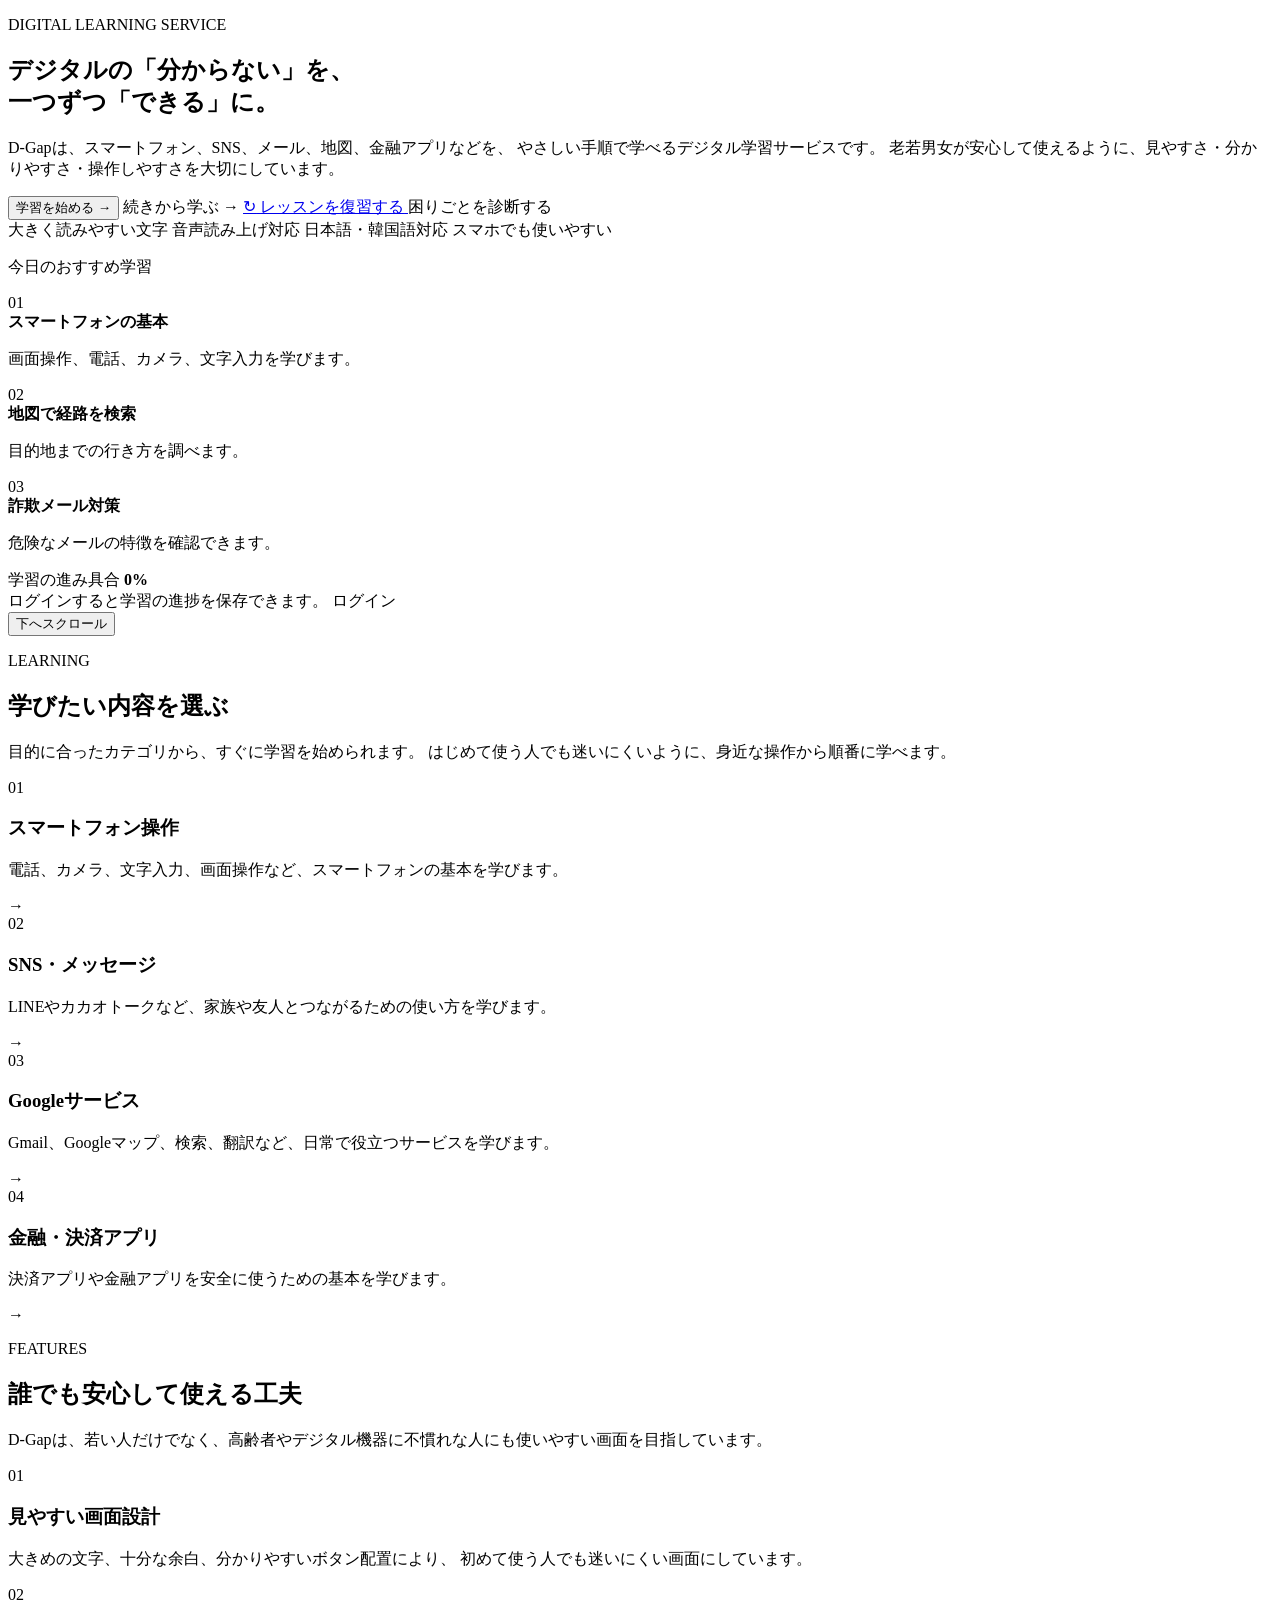
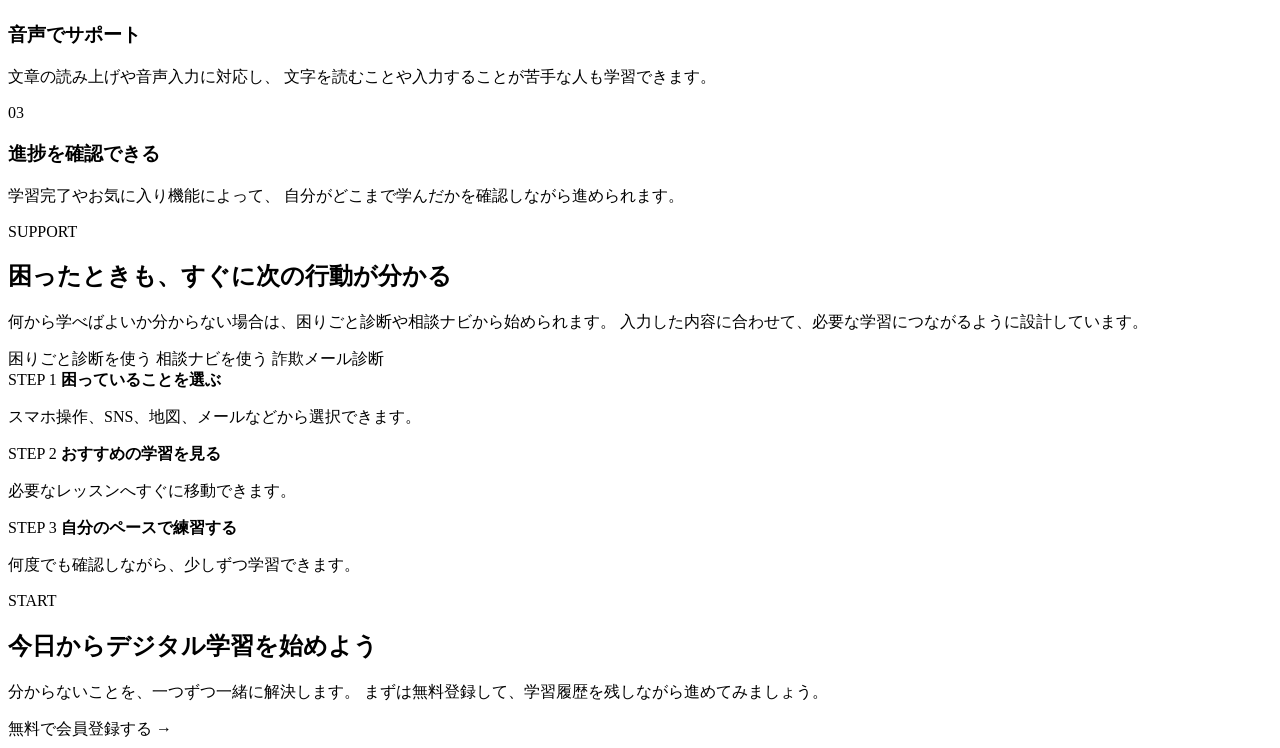
<file: src/main/resources/templates/index.html>
<!DOCTYPE html>
<html xmlns:th="http://www.thymeleaf.org"
      lang="ja"
      th:lang="${lang == 'ko' ? 'ko' : 'ja'}">

<head>
    <meta charset="UTF-8">

    <meta name="viewport"
          content="width=device-width, initial-scale=1.0">

    <title>D-Gap</title>

    <th:block th:replace="~{fragments/layout :: assets}"></th:block>
</head>

<body class="home-page">

<header th:replace="~{fragments/layout :: header}"></header>

<main>

    <section class="hero-section">

        <div class="hero-decoration hero-decoration-one"></div>
        <div class="hero-decoration hero-decoration-two"></div>

        <div class="hero-inner">

            <div class="hero-content reveal">

                <p class="hero-label">
                    DIGITAL LEARNING SERVICE
                </p>

                <h1>
                    デジタルの「分からない」を、<br>
                    一つずつ「できる」に。
                </h1>

                <p class="hero-description">
                    D-Gapは、スマートフォン、SNS、メール、地図、金融アプリなどを、
                    やさしい手順で学べるデジタル学習サービスです。
                    老若男女が安心して使えるように、見やすさ・分かりやすさ・操作しやすさを大切にしています。
                </p>

                <div class="hero-buttons">

                    <button type="button" th:unless="${authenticated}"
                            class="button button-primary button-large hero-primary-action"
                            data-home-action="start"
                            data-scroll-target="#learning"
                            data-ripple>
                        学習を始める
                        <span aria-hidden="true">→</span>
                    </button>

                    <a th:if="${authenticated && homeDashboard.nextLesson != null}"
                       class="button button-primary button-large hero-primary-action"
                       data-home-action="continue"
                       th:href="${homeDashboard.nextLesson.url + '?lang=' + lang}"
                       data-ripple>
                        <span th:text="${lang == 'ko' ? '이어서 학습하기' : (lang == 'en' ? 'Continue learning' : (lang == 'hira' ? 'つづきから まなぶ' : '続きから学ぶ'))}">続きから学ぶ</span>
                        <span aria-hidden="true">→</span>
                    </a>

                    <a th:if="${authenticated && homeDashboard.nextLesson == null}"
                       class="button button-primary button-large hero-primary-action"
                       data-home-action="review"
                       href="#learning" data-ripple>
                        <span class="action-icon action-icon-text" aria-hidden="true">↻</span>
                        <span th:text="${lang == 'ko' ? '학습 복습하기' : (lang == 'en' ? 'Review lessons' : (lang == 'hira' ? 'れっすんを ふくしゅうする' : 'レッスンを復習する'))}">レッスンを復習する</span>
                    </a>

                    <a class="button button-secondary button-large"
                       th:href="@{/diagnosis(lang=${lang})}"
                       data-ripple>
                        困りごとを診断する
                    </a>

                </div>

                <div class="hero-support">
                    <span>大きく読みやすい文字</span>
                    <span>音声読み上げ対応</span>
                    <span>日本語・韓国語対応</span>
                    <span>スマホでも使いやすい</span>
                </div>

            </div>

            <div class="hero-visual reveal">

                <div class="demo-window">

                    <div class="demo-window-header">
                        <span></span>
                        <span></span>
                        <span></span>
                    </div>

                    <div class="demo-window-body">

                        <p class="demo-small-title">
                            今日のおすすめ学習
                        </p>

                        <div class="demo-card">
                            <div class="demo-icon">01</div>

                            <div>
                                <strong>スマートフォンの基本</strong>
                                <p>画面操作、電話、カメラ、文字入力を学びます。</p>
                            </div>
                        </div>

                        <div class="demo-card">
                            <div class="demo-icon">02</div>

                            <div>
                                <strong>地図で経路を検索</strong>
                                <p>目的地までの行き方を調べます。</p>
                            </div>
                        </div>

                        <div class="demo-card">
                            <div class="demo-icon">03</div>

                            <div>
                                <strong>詐欺メール対策</strong>
                                <p>危険なメールの特徴を確認できます。</p>
                            </div>
                        </div>

                        <div class="demo-progress" th:if="${authenticated}">
                            <div class="demo-progress-info">
                                <span>学習の進み具合</span>
                                <strong th:text="${homeDashboard.progressPercent + '%'}">0%</strong>
                            </div>

                            <div class="demo-progress-track">
                                <span th:style="'--progress: ' + ${homeDashboard.progressPercent} + '%'" ></span>
                            </div>
                        </div>

                        <div class="demo-signin-note" th:unless="${authenticated}">
                            <span>ログインすると学習の進捗を保存できます。</span>
                            <a th:href="@{/login(lang=${lang})}">ログイン</a>
                        </div>

                    </div>
                </div>

            </div>

        </div>

        <button type="button"
                class="scroll-guide"
                data-scroll-target="#learning">
            <span>下へスクロール</span>
            <span class="scroll-guide-line"></span>
        </button>

    </section>

    <section class="section learning-section"
             id="learning">

        <div class="section-inner">

            <div class="section-heading reveal">
                <p class="section-label">
                    LEARNING
                </p>

                <h2>
                    学びたい内容を選ぶ
                </h2>

                <p>
                    目的に合ったカテゴリから、すぐに学習を始められます。
                    はじめて使う人でも迷いにくいように、身近な操作から順番に学べます。
                </p>
            </div>

            <div class="category-grid">

                <a class="category-card reveal" data-onboarding="first-category"
                   th:href="@{/category/smartphone(lang=${lang})}">

                    <div class="category-number">01</div>

                    <div>
                        <h3>スマートフォン操作</h3>

                        <p>
                            電話、カメラ、文字入力、画面操作など、スマートフォンの基本を学びます。
                        </p>
                    </div>

                    <span class="category-arrow">→</span>
                </a>

                <a class="category-card reveal"
                   th:href="@{/category/sns(lang=${lang})}">

                    <div class="category-number">02</div>

                    <div>
                        <h3>SNS・メッセージ</h3>

                        <p>
                            LINEやカカオトークなど、家族や友人とつながるための使い方を学びます。
                        </p>
                    </div>

                    <span class="category-arrow">→</span>
                </a>

                <a class="category-card reveal"
                   th:href="@{/category/google(lang=${lang})}">

                    <div class="category-number">03</div>

                    <div>
                        <h3>Googleサービス</h3>

                        <p>
                            Gmail、Googleマップ、検索、翻訳など、日常で役立つサービスを学びます。
                        </p>
                    </div>

                    <span class="category-arrow">→</span>
                </a>

                <a class="category-card reveal"
                   th:href="@{/category/money(lang=${lang})}">

                    <div class="category-number">04</div>

                    <div>
                        <h3>金融・決済アプリ</h3>

                        <p>
                            決済アプリや金融アプリを安全に使うための基本を学びます。
                        </p>
                    </div>

                    <span class="category-arrow">→</span>
                </a>

            </div>

        </div>

    </section>

    <section class="section feature-section">

        <div class="section-inner">

            <div class="section-heading reveal">
                <p class="section-label">
                    FEATURES
                </p>

                <h2>
                    誰でも安心して使える工夫
                </h2>

                <p>
                    D-Gapは、若い人だけでなく、高齢者やデジタル機器に不慣れな人にも使いやすい画面を目指しています。
                </p>
            </div>

            <div class="feature-grid">

                <article class="feature-card reveal">
                    <span class="feature-index">01</span>

                    <h3>見やすい画面設計</h3>

                    <p>
                        大きめの文字、十分な余白、分かりやすいボタン配置により、
                        初めて使う人でも迷いにくい画面にしています。
                    </p>
                </article>

                <article class="feature-card reveal">
                    <span class="feature-index">02</span>

                    <h3>音声でサポート</h3>

                    <p>
                        文章の読み上げや音声入力に対応し、
                        文字を読むことや入力することが苦手な人も学習できます。
                    </p>
                </article>

                <article class="feature-card reveal">
                    <span class="feature-index">03</span>

                    <h3>進捗を確認できる</h3>

                    <p>
                        学習完了やお気に入り機能によって、
                        自分がどこまで学んだかを確認しながら進められます。
                    </p>
                </article>

            </div>

        </div>

    </section>

    <section class="section support-section">

        <div class="section-inner">

            <div class="support-layout">

                <div class="support-content reveal">
                    <p class="section-label">
                        SUPPORT
                    </p>

                    <h2>
                        困ったときも、すぐに次の行動が分かる
                    </h2>

                    <p>
                        何から学べばよいか分からない場合は、困りごと診断や相談ナビから始められます。
                        入力した内容に合わせて、必要な学習につながるように設計しています。
                    </p>

                    <div class="support-buttons">

                        <a class="button button-primary"
                           th:href="@{/diagnosis(lang=${lang})}"
                           data-ripple>
                            困りごと診断を使う
                        </a>

                        <a class="button button-secondary"
                           th:href="@{/ai(lang=${lang})}"
                           data-ripple>
                            相談ナビを使う
                        </a>

                        <a class="button button-secondary"
                           th:href="@{/fraud(lang=${lang})}"
                           data-ripple>
                            詐欺メール診断
                        </a>

                    </div>
                </div>

                <div class="support-panel reveal">

                    <div class="support-panel-item">
                        <span>STEP 1</span>
                        <strong>困っていることを選ぶ</strong>
                        <p>スマホ操作、SNS、地図、メールなどから選択できます。</p>
                    </div>

                    <div class="support-panel-item">
                        <span>STEP 2</span>
                        <strong>おすすめの学習を見る</strong>
                        <p>必要なレッスンへすぐに移動できます。</p>
                    </div>

                    <div class="support-panel-item">
                        <span>STEP 3</span>
                        <strong>自分のペースで練習する</strong>
                        <p>何度でも確認しながら、少しずつ学習できます。</p>
                    </div>

                </div>

            </div>

        </div>

    </section>

    <section class="cta-section reveal">

        <div class="cta-inner">

            <div>
                <p class="section-label">
                    START
                </p>

                <h2>
                    今日からデジタル学習を始めよう
                </h2>

                <p>
                    分からないことを、一つずつ一緒に解決します。
                    まずは無料登録して、学習履歴を残しながら進めてみましょう。
                </p>
            </div>

            <a class="button button-light button-large"
               th:href="@{/register(lang=${lang})}"
               data-ripple>
                無料で会員登録する
                <span aria-hidden="true">→</span>
            </a>

        </div>

    </section>

</main>

<div class="onboarding-welcome" id="onboardingWelcome" hidden>
    <section class="onboarding-welcome-card" role="dialog" aria-modal="true"
             aria-labelledby="onboardingWelcomeTitle" aria-describedby="onboardingWelcomeDescription">
        <div class="onboarding-brand" aria-hidden="true">D-Gap GUIDE</div>
        <h2 id="onboardingWelcomeTitle" data-onboarding-text="welcomeTitle">D-Gapの使い方を一緒に確認しますか？</h2>
        <p id="onboardingWelcomeDescription" data-onboarding-text="welcomeDescription">約30秒で、基本的な使い方を実際に操作しながら確認できます。</p>
        <ul class="onboarding-welcome-points">
            <li data-onboarding-text="welcomePoint1">文字サイズと言語の変更</li>
            <li data-onboarding-text="welcomePoint2">メニューから学習を探す方法</li>
            <li data-onboarding-text="welcomePoint3">学習カテゴリの選び方</li>
        </ul>
        <p class="onboarding-welcome-note" data-onboarding-text="welcomeNote">案内はいつでも「その他 → 使い方」からもう一度確認できます。</p>
        <div class="onboarding-welcome-actions">
            <button type="button" class="button button-primary" id="onboardingStart"
                    data-onboarding-text="start">案内を始める</button>
            <button type="button" class="button button-secondary" id="onboardingWelcomeSkip"
                    data-onboarding-text="skip">スキップ</button>
        </div>
    </section>
</div>

<div class="onboarding-tour" id="onboardingTour" hidden>
    <div class="onboarding-shade" aria-hidden="true"></div>
    <div class="onboarding-spotlight" id="onboardingSpotlight" aria-hidden="true"></div>
    <section class="onboarding-popover" id="onboardingPopover" role="dialog"
             aria-labelledby="onboardingStepTitle" aria-describedby="onboardingStepDescription">
        <div class="onboarding-popover-top">
            <span class="onboarding-progress" id="onboardingProgress">1 / 4</span>
            <button type="button" class="onboarding-skip" id="onboardingSkip"
                    data-onboarding-text="skip">スキップ</button>
        </div>
        <h2 id="onboardingStepTitle">表示設定を開いてみましょう</h2>
        <p id="onboardingStepDescription">強調されている「表示設定」をタップしてください。</p>
        <p class="onboarding-action-hint" id="onboardingActionHint">↑ 強調された場所をタップ</p>
        <div class="onboarding-popover-actions">
            <button type="button" class="onboarding-back" id="onboardingBack">戻る</button>
        </div>
    </section>
    <p class="visually-hidden" id="onboardingLiveRegion" role="status" aria-live="polite"></p>
</div>

<footer th:replace="~{fragments/layout :: footer}"></footer>
<th:block th:replace="~{fragments/layout :: scripts}"></th:block>

</body>
</html>
</file>
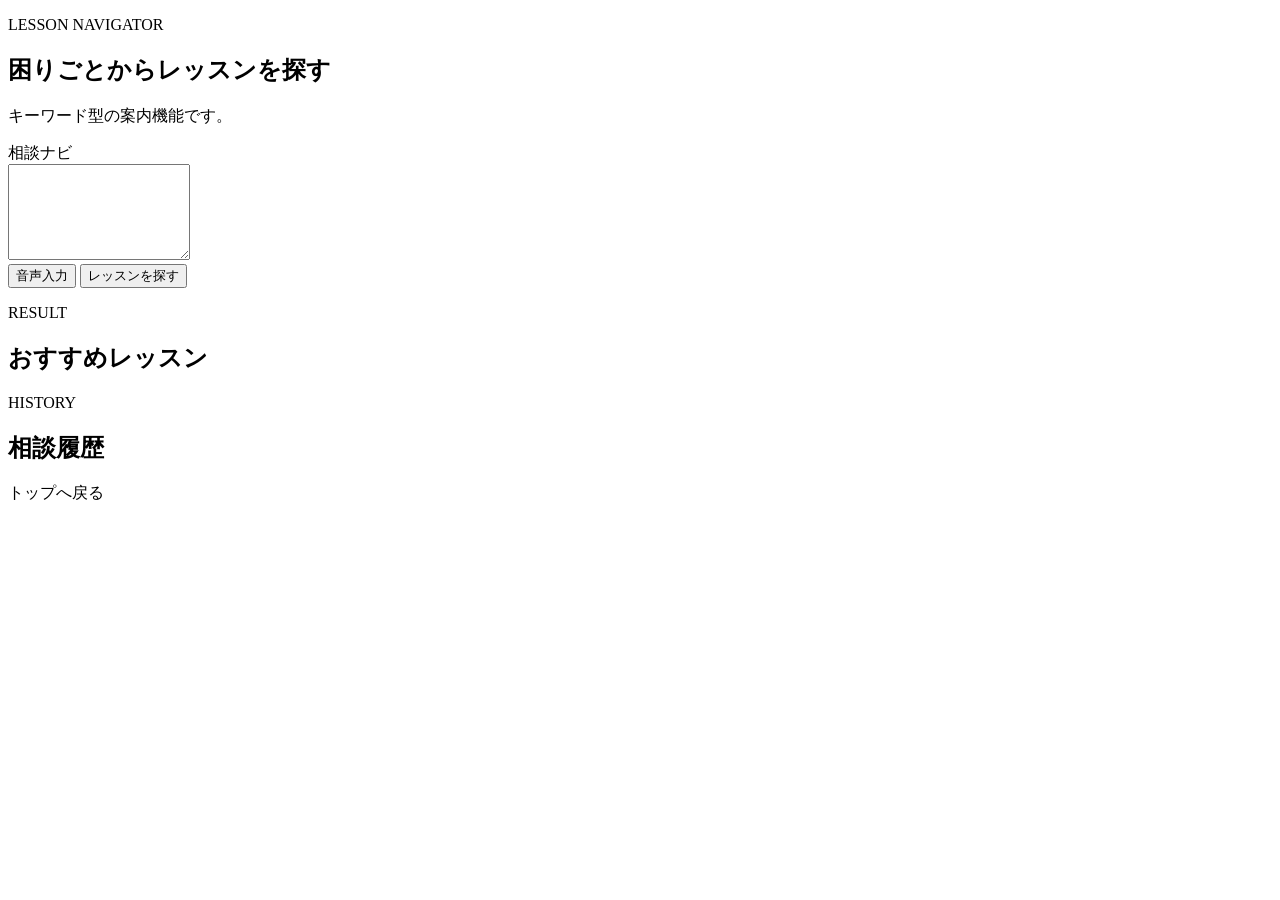
<file: src/main/resources/templates/ai.html>
<!DOCTYPE html>
<html xmlns:th="http://www.thymeleaf.org" lang="ja" th:lang="${lang}">
<head>
    <meta charset="UTF-8">
    <meta name="viewport" content="width=device-width, initial-scale=1.0">
    <title th:text="${lang == 'en' ? 'Lesson Navigator' : (lang == 'ko' ? '학습 상담 내비' : '学習相談ナビ')}">学習相談ナビ</title>
    <th:block th:replace="~{fragments/layout :: assets}"></th:block>
</head>
<body class="designed-page ai-redesign-page">
<header th:replace="~{fragments/layout :: header}"></header>
<main class="designed-main ai-main">
    <section class="ai-lab-shell">
        <div class="ai-lab-hero reveal">
            <p class="designed-kicker">LESSON NAVIGATOR</p>
            <h1 th:text="${lang == 'en' ? 'Describe your issue and find a lesson' : '困りごとからレッスンを探す'}">困りごとからレッスンを探す</h1>
            <p th:text="${lang == 'en' ? 'This is a keyword-based lesson finder, not a generative AI service.' : '入力したキーワードから関連レッスンを案内する機能です。生成AIによる回答ではありません。'}">キーワード型の案内機能です。</p>
        </div>
        <div class="ai-lab-grid">
            <section class="ai-chat-panel reveal" data-tilt-card>
                <div class="ai-orb-wrap"><div class="ai-orb"></div><span th:text="${lang == 'en' ? 'Navigator' : '相談ナビ'}">相談ナビ</span></div>
                <textarea id="aiInput" rows="6" maxlength="300" th:placeholder="${lang == 'en' ? 'Example: I want to send an email' : '例：メールを送りたい、道を調べたい'}"></textarea>
                <div class="ai-action-row">
                    <button type="button" id="voiceButton" class="design-button design-button-soft" th:text="${lang == 'en' ? 'Voice input' : '音声入力'}">音声入力</button>
                    <button type="button" id="aiButton" class="design-button design-button-solid" th:text="${lang == 'en' ? 'Find lessons' : 'レッスンを探す'}">レッスンを探す</button>
                </div>
            </section>
            <section class="ai-result-stack">
                <article class="ai-result-card reveal"><p class="section-label">RESULT</p><h2 th:text="${lang == 'en' ? 'Recommended lessons' : 'おすすめレッスン'}">おすすめレッスン</h2><div id="aiResult"></div></article>
                <article class="ai-history-card reveal"><p class="section-label">HISTORY</p><h2 th:text="${lang == 'en' ? 'Search history' : '相談履歴'}">相談履歴</h2><div id="aiHistory"></div></article>
            </section>
        </div>
        <div class="designed-back-area"><a class="design-button design-button-solid" th:href="@{/(lang=${lang})}" th:text="${lang == 'en' ? 'Back to home' : 'トップへ戻る'}">トップへ戻る</a></div>
    </section>
</main>
<script th:src="@{/js/features/ai.js(v='20261114')}"></script>
<th:block th:replace="~{fragments/layout :: scripts}"></th:block>
</body>
</html>
</file>
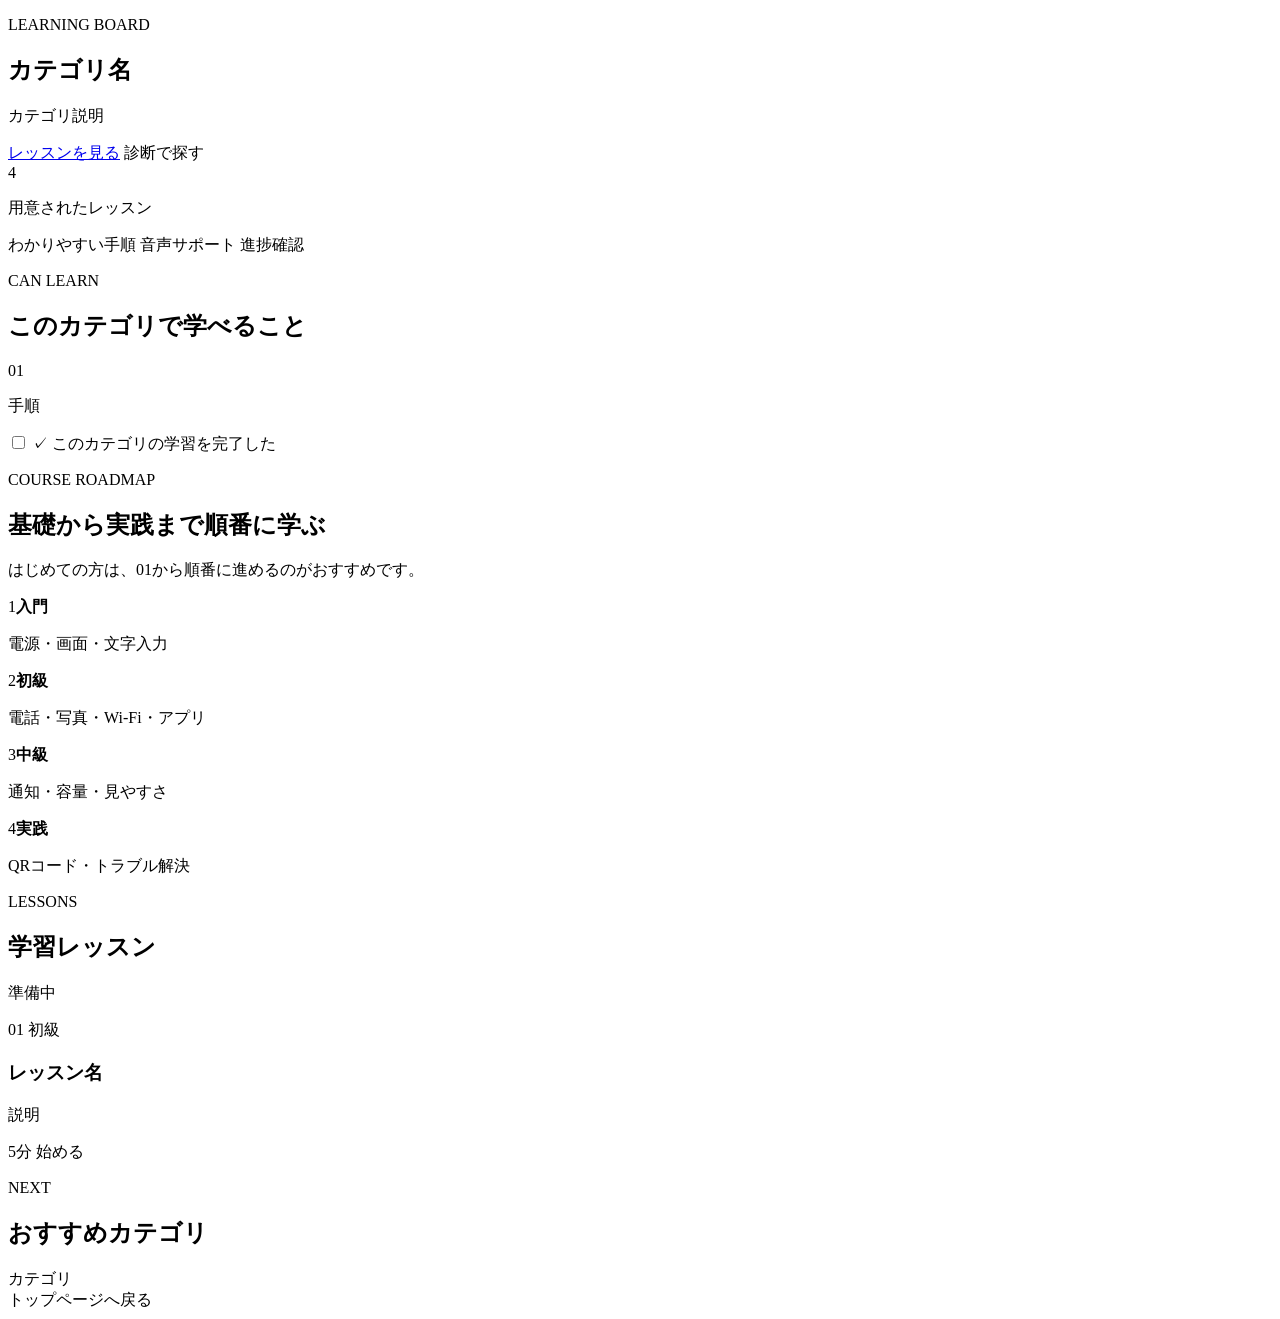
<file: src/main/resources/templates/category.html>
<!DOCTYPE html>
<html xmlns:th="http://www.thymeleaf.org"
      lang="ja"
      th:lang="${lang == 'ko' ? 'ko' : (lang == 'en' ? 'en' : 'ja')}">
<head>
    <meta charset="UTF-8">
    <meta name="viewport" content="width=device-width, initial-scale=1.0">
    <title th:text="${category.getTitleByLang(lang)}">カテゴリ詳細</title>
    <th:block th:replace="~{fragments/layout :: assets}"></th:block>
</head>
<body class="designed-page category-redesign-page">

<header th:replace="~{fragments/layout :: header}"></header>

<main class="designed-main learning-main">

    <section class="learning-hero designed-hero">
        <div class="designed-hero-bg"></div>
        <div class="designed-hero-grid">
            <div class="designed-hero-copy reveal">
                <p class="designed-kicker" th:text="${lang == 'ko' ? 'LEARNING BOARD' : (lang == 'en' ? 'LEARNING BOARD' : (lang == 'hira' ? 'がくしゅうぼーど' : 'LEARNING BOARD'))}">LEARNING BOARD</p>
                <h1 th:text="${category.getTitleByLang(lang)}">カテゴリ名</h1>
                <p th:text="${category.getDescriptionByLang(lang)}">カテゴリ説明</p>
                <div class="learning-hero-actions">
                    <a class="design-button design-button-solid" href="#lessonList" data-ripple
                       th:text="${lang == 'ko' ? '레슨 보기' : (lang == 'en' ? 'View lessons' : (lang == 'hira' ? 'れっすんをみる' : 'レッスンを見る'))}">レッスンを見る</a>
                    <a class="design-button design-button-soft" th:href="@{/diagnosis(lang=${lang})}" data-ripple
                       th:text="${lang == 'ko' ? '진단에서 찾기' : (lang == 'en' ? 'Find by check' : (lang == 'hira' ? 'しんだんでさがす' : '診断で探す'))}">診断で探す</a>
                </div>
            </div>

            <div class="learning-status-panel reveal" data-tilt-card>
                <div class="learning-ring">
                    <span th:text="${#lists.size(category.lessons)}">4</span>
                </div>
                <p class="learning-ring-label"
                   th:text="${lang == 'ko' ? '준비된 레슨' : (lang == 'en' ? 'available lessons' : (lang == 'hira' ? 'れっすん' : '用意されたレッスン'))}">用意されたレッスン</p>
                <div class="learning-mini-list">
                    <span th:text="${lang == 'ko' ? '보기 쉬운 단계' : (lang == 'en' ? 'clear steps' : (lang == 'hira' ? 'わかりやすいてじゅん' : 'わかりやすい手順'))}">わかりやすい手順</span>
                    <span th:text="${lang == 'ko' ? '음성 지원' : (lang == 'en' ? 'voice support' : (lang == 'hira' ? 'おんせいさぽーと' : '音声サポート'))}">音声サポート</span>
                    <span th:text="${lang == 'ko' ? '진행 확인' : (lang == 'en' ? 'progress check' : (lang == 'hira' ? 'すすみぐあいかくにん' : '進捗確認'))}">進捗確認</span>
                </div>
            </div>
        </div>
    </section>

    <section class="design-section learning-feature-section">
        <div class="design-section-inner">
            <div class="section-heading reveal">
                <p class="section-label" th:text="${lang == 'ko' ? 'CAN LEARN' : (lang == 'en' ? 'CAN LEARN' : (lang == 'hira' ? 'まなべること' : 'CAN LEARN'))}">CAN LEARN</p>
                <h2 th:text="${lang == 'ko' ? '이 카테고리에서 배울 수 있는 것' : (lang == 'en' ? 'What you can learn' : (lang == 'hira' ? 'このかてごりでまなべること' : 'このカテゴリで学べること'))}">このカテゴリで学べること</h2>
            </div>

            <div class="learning-step-grid">
                <article class="learning-step-card reveal" th:each="step, stat : ${category.getStepsByLang(lang)}" data-tilt-card>
                    <span class="learning-step-number" th:text="${stat.count < 10 ? '0' + stat.count : stat.count}">01</span>
                    <p th:text="${step}">手順</p>
                </article>
            </div>

            <div class="check-area redesigned-check reveal">
                <label>
                    <input type="checkbox" id="completeCheck">
                    <span class="completion-mark" aria-hidden="true">✓</span>
                    <span th:text="${lang == 'ko' ? '이 카테고리 학습을 완료했습니다' : (lang == 'en' ? 'I have completed this category' : (lang == 'hira' ? 'このかてごりのがくしゅうをかんりょうした' : 'このカテゴリの学習を完了した'))}">このカテゴリの学習を完了した</span>
                </label>
                <p id="completeMessage" class="complete-message"></p>
            </div>
        </div>
    </section>

    <section class="design-section course-roadmap-section" th:if="${category.url == '/category/smartphone'}">
        <div class="design-section-inner">
            <div class="section-heading reveal">
                <p class="section-label">COURSE ROADMAP</p>
                <h2 th:text="${lang == 'ko' ? '기초부터 실전까지 순서대로 학습' : (lang == 'en' ? 'Learn from the basics to real-life use' : (lang == 'hira' ? 'きほんから じっせんまで じゅんばんに まなぶ' : '基礎から実践まで順番に学ぶ'))}">基礎から実践まで順番に学ぶ</h2>
                <p th:text="${lang == 'ko' ? '처음 사용하는 분은 01부터 순서대로 진행하는 것을 권장합니다.' : (lang == 'en' ? 'If you are new to smartphones, start at lesson 01 and continue in order.' : (lang == 'hira' ? 'はじめての ひとは、01から じゅんばんに すすめるのが おすすめです。' : 'はじめての方は、01から順番に進めるのがおすすめです。'))}">はじめての方は、01から順番に進めるのがおすすめです。</p>
            </div>
            <div class="course-roadmap-grid">
                <article class="course-roadmap-card reveal"><span>1</span><strong th:text="${lang == 'ko' ? '입문' : (lang == 'en' ? 'Starter' : (lang == 'hira' ? 'にゅうもん' : '入門'))}">入門</strong><p th:text="${lang == 'en' ? 'Power, screen, and typing' : '電源・画面・文字入力'}">電源・画面・文字入力</p></article>
                <article class="course-roadmap-card reveal"><span>2</span><strong th:text="${lang == 'ko' ? '초급' : (lang == 'en' ? 'Beginner' : (lang == 'hira' ? 'しょきゅう' : '初級'))}">初級</strong><p th:text="${lang == 'en' ? 'Calls, photos, Wi-Fi, and apps' : '電話・写真・Wi-Fi・アプリ'}">電話・写真・Wi-Fi・アプリ</p></article>
                <article class="course-roadmap-card reveal"><span>3</span><strong th:text="${lang == 'ko' ? '중급' : (lang == 'en' ? 'Intermediate' : (lang == 'hira' ? 'ちゅうきゅう' : '中級'))}">中級</strong><p th:text="${lang == 'en' ? 'Notifications, storage, and display' : '通知・容量・見やすさ'}">通知・容量・見やすさ</p></article>
                <article class="course-roadmap-card reveal"><span>4</span><strong th:text="${lang == 'ko' ? '실전' : (lang == 'en' ? 'Practice' : (lang == 'hira' ? 'じっせん' : '実践'))}">実践</strong><p th:text="${lang == 'en' ? 'QR codes and troubleshooting' : 'QRコード・トラブル解決'}">QRコード・トラブル解決</p></article>
            </div>
        </div>
    </section>

    <section class="design-section lesson-list-section" id="lessonList">
        <div class="design-section-inner">
            <div class="section-heading reveal">
                <p class="section-label">LESSONS</p>
                <h2 th:text="${lang == 'ko' ? '학습 레슨' : (lang == 'en' ? 'Learning lessons' : (lang == 'hira' ? 'がくしゅうれっすん' : '学習レッスン'))}">学習レッスン</h2>
            </div>

            <div th:if="${#lists.isEmpty(category.lessons)}" class="empty-panel reveal">
                <p th:text="${lang == 'ko' ? '이 카테고리의 레슨은 준비 중입니다.' : (lang == 'en' ? 'Lessons in this category are being prepared.' : (lang == 'hira' ? 'このかてごりのれっすんはじゅんびちゅうです。' : 'このカテゴリのレッスンは準備中です。'))}">準備中</p>
            </div>

            <div class="lesson-card-grid">
                <article class="lesson-board-card reveal" th:each="lesson, stat : ${category.lessons}" data-tilt-card>
                    <p class="lesson-status" th:attr="data-key=${lesson.url}"></p>
                    <div class="lesson-board-topline">
                        <span th:text="${stat.count < 10 ? '0' + stat.count : stat.count}">01</span>
                        <span th:text="${lesson.getLevelByLang(lang)}">初級</span>
                    </div>
                    <h3 th:text="${lesson.getTitleByLang(lang)}">レッスン名</h3>
                    <p th:text="${lesson.getDescriptionByLang(lang)}">説明</p>
                    <div class="lesson-board-footer">
                        <span th:text="${lesson.getTimeByLang(lang)}">5分</span>
                        <a th:href="${lesson.url + '?lang=' + lang}" data-ripple
                           th:text="${lang == 'ko' ? '시작하기' : (lang == 'en' ? 'Start' : (lang == 'hira' ? 'はじめる' : '始める'))}">始める</a>
                    </div>
                </article>
            </div>
        </div>
    </section>

    <section class="design-section recommendation-section">
        <div class="design-section-inner">
            <div class="recommendation-panel reveal">
                <div>
                    <p class="section-label" th:text="${lang == 'ko' ? 'NEXT' : (lang == 'en' ? 'NEXT' : (lang == 'hira' ? 'つぎにおすすめ' : 'NEXT'))}">NEXT</p>
                    <h2 th:text="${lang == 'ko' ? '추천 카테고리' : (lang == 'en' ? 'Recommended categories' : (lang == 'hira' ? 'おすすめかてごり' : 'おすすめカテゴリ'))}">おすすめカテゴリ</h2>
                    <div class="recommendation-chips">
                        <a th:each="recommend : ${recommendations}"
                           th:href="${recommend.url + '?lang=' + lang}"
                           th:text="${recommend.getTitleByLang(lang)}">カテゴリ</a>
                    </div>
                </div>
                <a class="design-button design-button-solid" th:href="@{/(lang=${lang})}" data-ripple
                   th:text="${lang == 'ko' ? '홈으로 돌아가기' : (lang == 'en' ? 'Back to home' : (lang == 'hira' ? 'ほーむへもどる' : 'トップページへ戻る'))}">トップページへ戻る</a>
            </div>
        </div>
    </section>

</main>
<th:block th:replace="~{fragments/layout :: scripts}"></th:block>
</body>
</html>
</file>
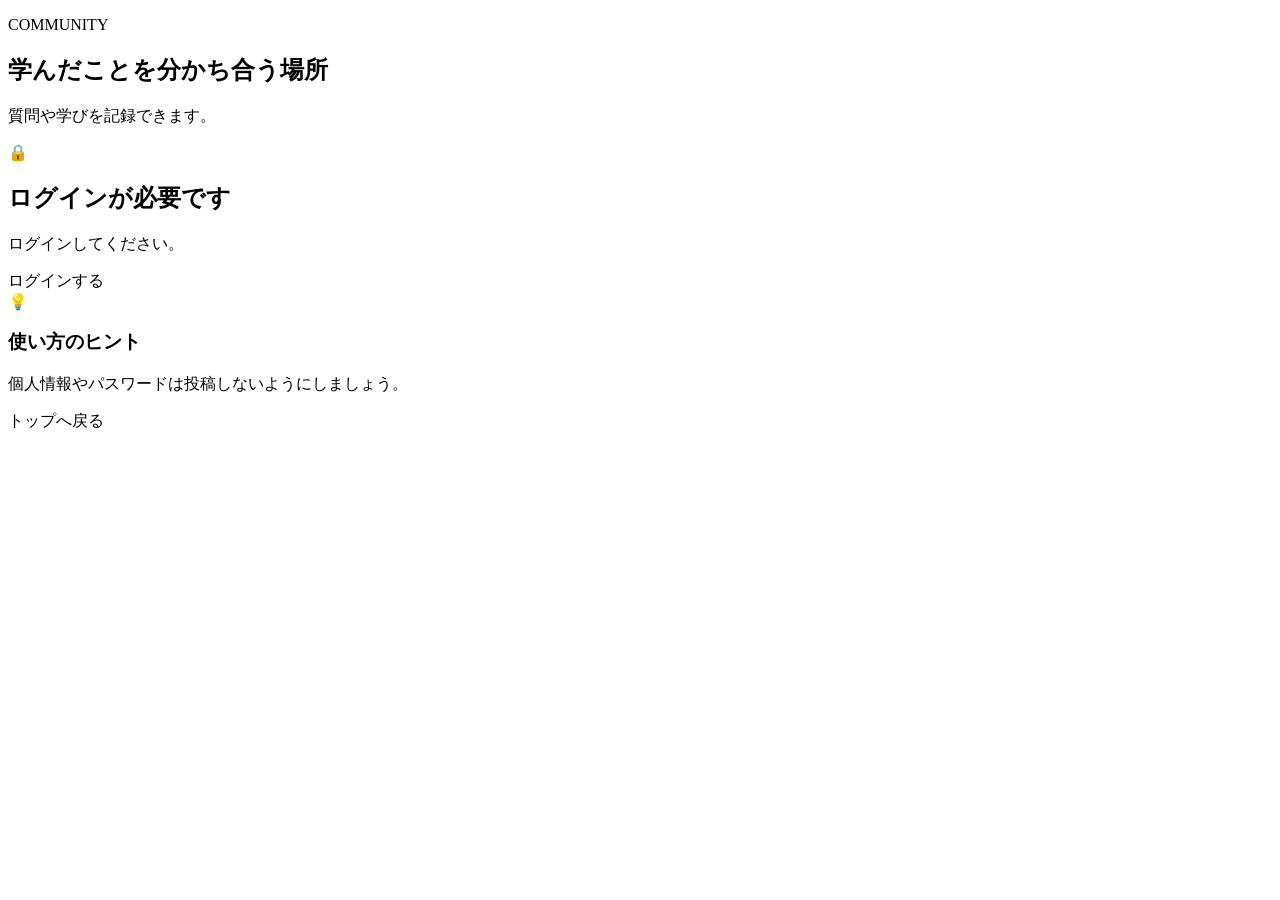
<file: src/main/resources/templates/community.html>
<!DOCTYPE html>
<html xmlns:th="http://www.thymeleaf.org"
      lang="ja"
      th:lang="${lang == 'ko' ? 'ko' : (lang == 'en' ? 'en' : 'ja')}">
<head>
    <meta charset="UTF-8">
    <meta name="viewport" content="width=device-width, initial-scale=1.0">
    <title th:text="${lang == 'ko' ? '커뮤니티' : (lang == 'en' ? 'Community' : (lang == 'hira' ? 'こみゅにてぃ' : 'コミュニティ'))}">コミュニティ</title>
    <th:block th:replace="~{fragments/layout :: assets}"></th:block>
</head>
<body class="designed-page community-redesign-page">

<header th:replace="~{fragments/layout :: header}"></header>

<main class="designed-main community-main">

    <section class="community-hero reveal">
        <div class="community-hero-card">
            <p class="designed-kicker">COMMUNITY</p>
            <h1 th:text="${lang == 'ko' ? '배운 것을 나누는 공간' : (lang == 'en' ? 'A place to share what you learned' : (lang == 'hira' ? 'まなんだことをわかちあうばしょ' : '学んだことを分かち合う場所'))}">学んだことを分かち合う場所</h1>
            <p th:text="${lang == 'ko' ? '질문, 알게 된 점, 다시 보고 싶은 내용을 기록할 수 있습니다.' : (lang == 'en' ? 'You can write questions, discoveries, and things you want to review.' : (lang == 'hira' ? 'しつもん、わかったこと、あとでみたいことをかけます。' : '質問、分かったこと、あとで見たいことを記録できます。'))}">質問や学びを記録できます。</p>
        </div>
    </section>

    <section class="community-wall">
        <div class="community-layout">

            <section class="community-login-gate reveal" id="notLoggedInArea" data-tilt-card>
                <div class="community-lock-icon">🔒</div>
                <h2 th:text="${lang == 'ko' ? '로그인이 필요합니다' : (lang == 'en' ? 'Login required' : (lang == 'hira' ? 'ろぐいんがひつようです' : 'ログインが必要です'))}">ログインが必要です</h2>
                <p th:text="${lang == 'ko' ? '커뮤니티 기능을 사용하려면 로그인해주세요.' : (lang == 'en' ? 'Please log in to use community features.' : (lang == 'hira' ? 'こみゅにてぃきのうをつかうには、ろぐいんしてください。' : 'コミュニティ機能を利用するにはログインしてください。'))}">ログインしてください。</p>
                <a class="design-button design-button-solid" th:href="@{/login(lang=${lang})}" data-ripple
                   th:text="${lang == 'ko' ? '로그인하기' : (lang == 'en' ? 'Log in' : (lang == 'hira' ? 'ろぐいんする' : 'ログインする'))}">ログインする</a>
            </section>

            <section class="community-post-panel reveal" id="loggedInArea" style="display: none;">
                <div class="community-user-banner">
                    <div>
                        <p class="section-label" th:text="${lang == 'ko' ? 'WELCOME' : (lang == 'en' ? 'WELCOME' : (lang == 'hira' ? 'ようこそ' : 'WELCOME'))}">WELCOME</p>
                        <h2 th:text="${lang == 'ko' ? '커뮤니티에 오신 것을 환영합니다' : (lang == 'en' ? 'Welcome to the community' : (lang == 'hira' ? 'こみゅにてぃへようこそ' : 'コミュニティへようこそ'))}">コミュニティへようこそ</h2>
                        <p id="userWelcome"></p>
                    </div>
                    <button type="button" id="logoutButton" class="logout-chip-button" data-ripple
                            th:text="${lang == 'ko' ? '로그아웃' : (lang == 'en' ? 'Log out' : (lang == 'hira' ? 'ろぐあうと' : 'ログアウト'))}">ログアウト</button>
                </div>

                <div class="post-composer-card">
                    <textarea id="postInput" rows="5"
                              th:placeholder="${lang == 'ko' ? '질문이나 배운 내용을 작성해주세요' : (lang == 'en' ? 'Write your questions or what you learned' : (lang == 'hira' ? 'しつもんやまなんだことをかいてください' : '質問や学んだことを書いてください'))}"></textarea>
                    <button type="button" id="postButton" class="design-button design-button-solid" data-ripple
                            th:text="${lang == 'ko' ? '게시하기' : (lang == 'en' ? 'Post' : (lang == 'hira' ? 'とうこうする' : '投稿する'))}">投稿する</button>
                </div>

                <div class="community-feed-card">
                    <p class="section-label" th:text="${lang == 'ko' ? 'FEED' : (lang == 'en' ? 'FEED' : (lang == 'hira' ? 'とうこう' : 'FEED'))}">FEED</p>
                    <div id="postList"></div>
                </div>
            </section>

            <aside class="community-side-note reveal" data-tilt-card>
                <span>💡</span>
                <h3 th:text="${lang == 'ko' ? '사용 팁' : (lang == 'en' ? 'Tips' : (lang == 'hira' ? 'つかいかたのひんと' : '使い方のヒント'))}">使い方のヒント</h3>
                <p th:text="${lang == 'ko' ? '개인정보나 비밀번호는 게시하지 않도록 주의하세요.' : (lang == 'en' ? 'Do not post personal information or passwords.' : (lang == 'hira' ? 'こじんじょうほうやぱすわーどはとうこうしないようにしましょう。' : '個人情報やパスワードは投稿しないようにしましょう。'))}">個人情報やパスワードは投稿しないようにしましょう。</p>
            </aside>
        </div>

        <div class="designed-back-area">
            <a class="design-button design-button-solid" th:href="@{/(lang=${lang})}" data-ripple
               th:text="${lang == 'ko' ? '홈으로 돌아가기' : (lang == 'en' ? 'Back to home' : (lang == 'hira' ? 'ほーむへもどる' : 'トップへ戻る'))}">トップへ戻る</a>
        </div>
    </section>

</main>
<script th:src="@{/js/features/community.js(v='20261114')}"></script>
<th:block th:replace="~{fragments/layout :: scripts}"></th:block>
</body>
</html>
</file>
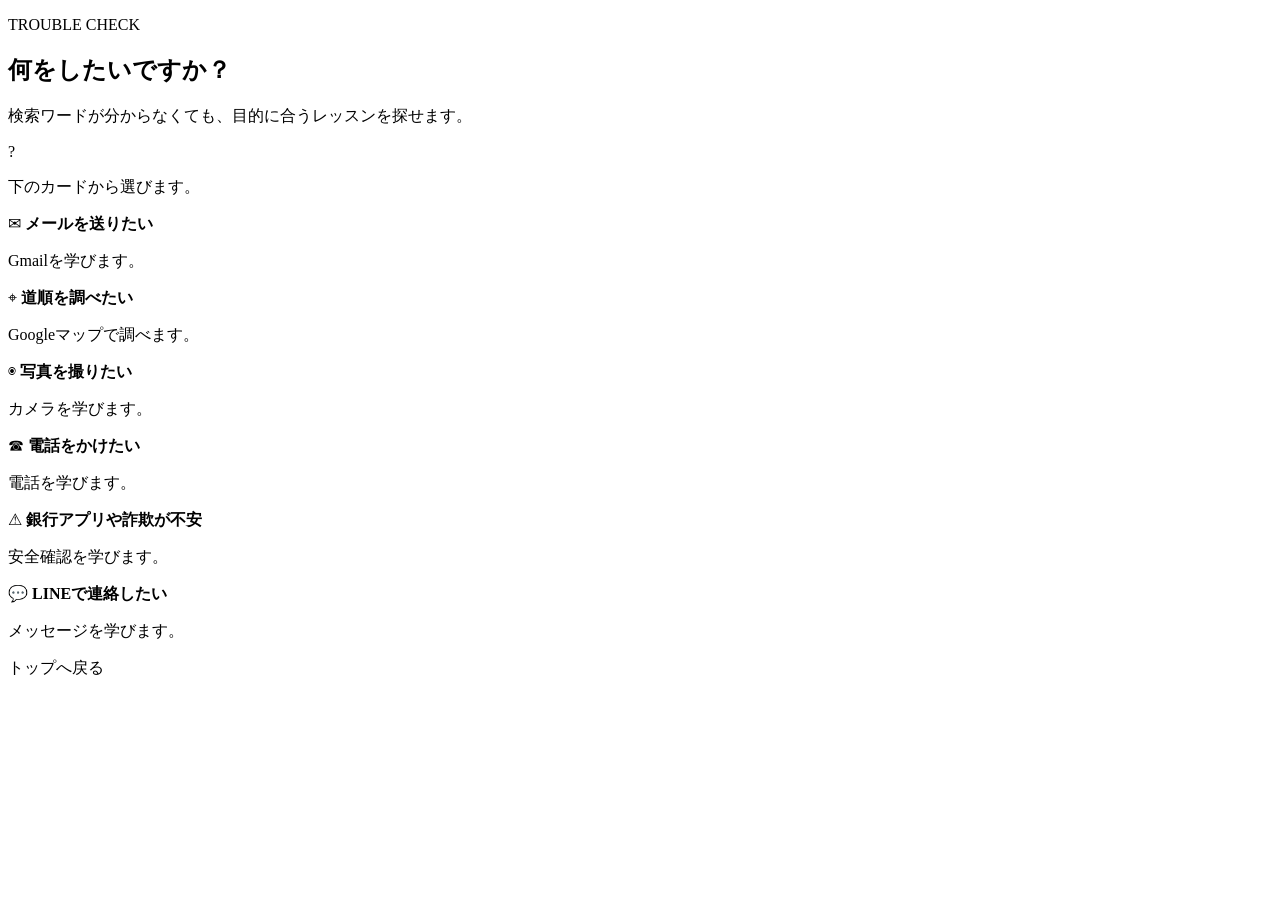
<file: src/main/resources/templates/diagnosis.html>
<!DOCTYPE html>
<html xmlns:th="http://www.thymeleaf.org"
      lang="ja"
      th:lang="${lang == 'ko' ? 'ko' : (lang == 'en' ? 'en' : 'ja')}">
<head>
    <meta charset="UTF-8">
    <meta name="viewport" content="width=device-width, initial-scale=1.0">
    <title th:text="${lang == 'ko' ? '문제 해결 진단' : (lang == 'en' ? 'Trouble check' : (lang == 'hira' ? 'こまりごとしんだん' : '困りごと診断'))}">困りごと診断</title>
    <th:block th:replace="~{fragments/layout :: assets}"></th:block>
</head>
<body class="designed-page diagnosis-redesign-page">

<header th:replace="~{fragments/layout :: header}"></header>

<main class="designed-main diagnosis-main">

    <section class="diagnosis-hero designed-hero">
        <div class="diagnosis-hero-shape"></div>
        <div class="designed-hero-grid">
            <div class="designed-hero-copy reveal">
                <p class="designed-kicker">TROUBLE CHECK</p>
                <h1 th:text="${lang == 'ko' ? '무엇을 하고 싶으신가요?' : (lang == 'en' ? 'What do you want to do?' : (lang == 'hira' ? 'なにをしたいですか？' : '何をしたいですか？'))}">何をしたいですか？</h1>
                <p th:text="${lang == 'ko' ? '검색어를 몰라도 목적에 맞는 레슨을 바로 찾을 수 있습니다.' : (lang == 'en' ? 'Even if you do not know the right search word, you can find the lesson that matches your goal.' : (lang == 'hira' ? 'けんさくわーどがわからなくても、もくてきにあうれっすんをさがせます。' : '検索ワードが分からなくても、目的に合うレッスンを探せます。'))}">検索ワードが分からなくても、目的に合うレッスンを探せます。</p>
            </div>

            <div class="diagnosis-mini-panel reveal" data-tilt-card>
                <span>?</span>
                <p th:text="${lang == 'ko' ? '아래 카드에서 지금 하고 싶은 일을 선택하세요.' : (lang == 'en' ? 'Choose what you want to do from the cards below.' : (lang == 'hira' ? 'したのかーどから、いまやりたいことをえらびます。' : '下のカードから、今やりたいことを選びます。'))}">下のカードから選びます。</p>
            </div>
        </div>
    </section>

    <section class="design-section diagnosis-choice-section">
        <div class="design-section-inner">
            <div class="diagnosis-choice-grid">

                <a class="diagnosis-choice-card reveal" data-tilt-card th:href="@{/lesson/gmail(lang=${lang})}">
                    <span class="choice-icon">✉</span>
                    <strong th:text="${lang == 'ko' ? '메일을 보내고 싶어요' : (lang == 'en' ? 'Send an email' : (lang == 'hira' ? 'めーるをおくりたい' : 'メールを送りたい'))}">メールを送りたい</strong>
                    <p th:text="${lang == 'ko' ? 'Gmail 작성과 전송을 배웁니다.' : (lang == 'en' ? 'Learn how to write and send Gmail.' : (lang == 'hira' ? 'Gmailのかきかたとおくりかたをまなびます。' : 'Gmailの作成と送信を学びます。'))}">Gmailを学びます。</p>
                </a>

                <a class="diagnosis-choice-card reveal" data-tilt-card th:href="@{/lesson/google-map(lang=${lang})}">
                    <span class="choice-icon">⌖</span>
                    <strong th:text="${lang == 'ko' ? '길찾기를 하고 싶어요' : (lang == 'en' ? 'Check directions' : (lang == 'hira' ? 'みちじゅんをしらべたい' : '道順を調べたい'))}">道順を調べたい</strong>
                    <p th:text="${lang == 'ko' ? 'Google 지도에서 경로를 찾습니다.' : (lang == 'en' ? 'Find routes with Google Maps.' : (lang == 'hira' ? 'Googleまっぷでけいろをしらべます。' : 'Googleマップで経路を調べます。'))}">Googleマップで調べます。</p>
                </a>

                <a class="diagnosis-choice-card reveal" data-tilt-card th:href="@{/lesson/camera-photo(lang=${lang})}">
                    <span class="choice-icon">◉</span>
                    <strong th:text="${lang == 'ko' ? '사진을 찍고 싶어요' : (lang == 'en' ? 'Take a photo' : (lang == 'hira' ? 'しゃしんをとりたい' : '写真を撮りたい'))}">写真を撮りたい</strong>
                    <p th:text="${lang == 'ko' ? '카메라 앱 사용법을 배웁니다.' : (lang == 'en' ? 'Learn how to use the camera app.' : (lang == 'hira' ? 'かめらあぷりのつかいかたをまなびます。' : 'カメラアプリの使い方を学びます。'))}">カメラを学びます。</p>
                </a>

                <a class="diagnosis-choice-card reveal" data-tilt-card th:href="@{/lesson/phone-call(lang=${lang})}">
                    <span class="choice-icon">☎</span>
                    <strong th:text="${lang == 'ko' ? '전화를 걸고 싶어요' : (lang == 'en' ? 'Make a phone call' : (lang == 'hira' ? 'でんわをかけたい' : '電話をかけたい'))}">電話をかけたい</strong>
                    <p th:text="${lang == 'ko' ? '전화 앱으로 통화하는 방법을 배웁니다.' : (lang == 'en' ? 'Learn how to call from the phone app.' : (lang == 'hira' ? 'でんわあぷりでつうわするほうほうをまなびます。' : '電話アプリで通話する方法を学びます。'))}">電話を学びます。</p>
                </a>

                <a class="diagnosis-choice-card reveal" data-tilt-card th:href="@{/lesson/money-safety(lang=${lang})}">
                    <span class="choice-icon">⚠</span>
                    <strong th:text="${lang == 'ko' ? '은행 앱이나 사기가 걱정돼요' : (lang == 'en' ? 'Bank apps or scams worry me' : (lang == 'hira' ? 'ぎんこうあぷりやさぎがふあん' : '銀行アプリや詐欺が不安'))}">銀行アプリや詐欺が不安</strong>
                    <p th:text="${lang == 'ko' ? '수상한 알림과 안전 확인을 배웁니다.' : (lang == 'en' ? 'Learn how to check suspicious notices safely.' : (lang == 'hira' ? 'あやしいつうちやあんぜんかくにんをまなびます。' : '怪しい通知や安全確認を学びます。'))}">安全確認を学びます。</p>
                </a>

                <a class="diagnosis-choice-card reveal" data-tilt-card th:href="@{/lesson/line-message(lang=${lang})}">
                    <span class="choice-icon">💬</span>
                    <strong th:text="${lang == 'ko' ? 'LINE으로 연락하고 싶어요' : (lang == 'en' ? 'Contact someone with LINE' : (lang == 'hira' ? 'LINEでれんらくしたい' : 'LINEで連絡したい'))}">LINEで連絡したい</strong>
                    <p th:text="${lang == 'ko' ? '메시지를 보내는 방법을 배웁니다.' : (lang == 'en' ? 'Learn how to send messages.' : (lang == 'hira' ? 'めっせーじのおくりかたをまなびます。' : 'メッセージの送り方を学びます。'))}">メッセージを学びます。</p>
                </a>

            </div>

            <div class="designed-back-area">
                <a class="design-button design-button-solid" th:href="@{/(lang=${lang})}" data-ripple
                   th:text="${lang == 'ko' ? '홈으로 돌아가기' : (lang == 'en' ? 'Back to home' : (lang == 'hira' ? 'ほーむへもどる' : 'トップへ戻る'))}">トップへ戻る</a>
            </div>
        </div>
    </section>

</main>

<th:block th:replace="~{fragments/layout :: scripts}"></th:block>
</body>
</html>
</file>
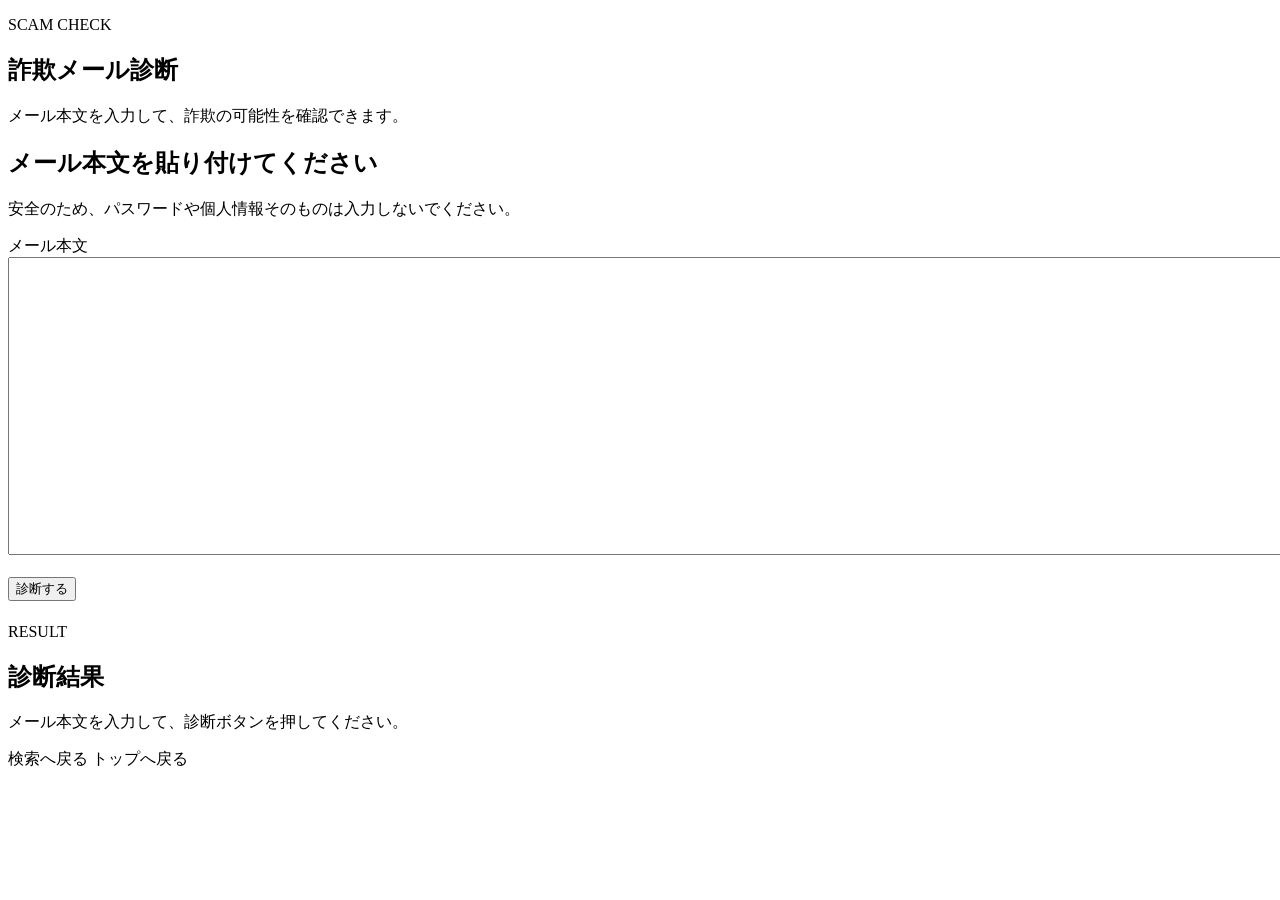
<file: src/main/resources/templates/fraud.html>
<!DOCTYPE html>
<html xmlns:th="http://www.thymeleaf.org"
      lang="ja"
      th:lang="${lang == 'ko' ? 'ko' : (lang == 'en' ? 'en' : 'ja')}">

<head>
    <meta charset="UTF-8">

    <meta name="viewport"
          content="width=device-width, initial-scale=1.0">

    <title th:text="${lang == 'ko' ? '사기 메일 진단' : (lang == 'en' ? 'Scam Email Check' : (lang == 'hira' ? 'あぶないめーるしんだん' : '詐欺メール診断'))}">
        詐欺メール診断
    </title>

    <th:block th:replace="~{fragments/layout :: assets}"></th:block>
</head>

<body class="fraud-page">

<header th:replace="~{fragments/layout :: header}"></header>

<main>

    <section class="search-hero-section">
        <div class="search-hero-inner reveal">

            <p class="section-label"
               th:text="${lang == 'ko' ? 'SCAM CHECK' : (lang == 'en' ? 'SCAM CHECK' : (lang == 'hira' ? 'あぶないめーる' : 'SCAM CHECK'))}">
                SCAM CHECK
            </p>

            <h1 th:text="${lang == 'ko' ? '사기 메일 진단' : (lang == 'en' ? 'Scam Email Check' : (lang == 'hira' ? 'あぶないめーるしんだん' : '詐欺メール診断'))}">
                詐欺メール診断
            </h1>

            <p class="search-hero-text"
               th:text="${lang == 'ko' ? '메일 내용을 입력하여 사기 가능성을 확인할 수 있습니다. 의심되는 링크나 긴급한 표현이 있는지 확인합니다.' : (lang == 'en' ? 'Paste an email message and check whether it may be suspicious. D-Gap checks for risky links, urgent wording, and requests for personal information.' : (lang == 'hira' ? 'めーるのぶんをいれて、あぶないめーるかどうかをかくにんできます。' : 'メール本文を入力して、詐欺の可能性を確認できます。URL、緊急性をあおる表現、個人情報を求める表現などを確認します。'))}">
                メール本文を入力して、詐欺の可能性を確認できます。
            </p>

        </div>
    </section>

    <section class="section search-result-section">
        <div class="section-inner">

            <section class="search-support-box reveal">
                <div>
                    <h2 th:text="${lang == 'ko' ? '메일 내용을 붙여넣어 주세요' : (lang == 'en' ? 'Paste the email text' : (lang == 'hira' ? 'めーるのぶんをはりつけてください' : 'メール本文を貼り付けてください'))}">
                        メール本文を貼り付けてください
                    </h2>

                    <p th:text="${lang == 'ko' ? '개인정보나 비밀번호는 입력하지 않는 것을 추천합니다.' : (lang == 'en' ? 'For safety, do not enter passwords or private personal information.' : (lang == 'hira' ? 'ぱすわーどやたいせつなじょうほうは、いれないでください。' : '安全のため、パスワードや個人情報そのものは入力しないでください。'))}">
                        安全のため、パスワードや個人情報そのものは入力しないでください。
                    </p>
                </div>
            </section>

            <section class="search-result-card reveal" style="display: block;">
                <label class="search-input-label"
                       for="mailText"
                       th:text="${lang == 'ko' ? '메일 내용' : (lang == 'en' ? 'Email text' : (lang == 'hira' ? 'めーるのないよう' : 'メール本文'))}">
                    メール本文
                </label>

                <textarea id="mailText"
                          class="search-input"
                          rows="10"
                          style="width: 100%; min-height: 260px; padding: 18px; resize: vertical;"
                          th:placeholder="${lang == 'ko' ? '메일 내용을 붙여넣어 주세요' : (lang == 'en' ? 'Paste the email text here' : (lang == 'hira' ? 'めーるのぶんをはりつけてください' : 'メール本文を貼り付けてください'))}"></textarea>

                <div style="margin-top: 18px;">
                    <button id="fraudButton"
                            class="button button-primary"
                            type="button"
                            th:text="${lang == 'ko' ? '진단하기' : (lang == 'en' ? 'Check now' : (lang == 'hira' ? 'しんだんする' : '診断する'))}">
                        診断する
                    </button>
                </div>
            </section>

            <section class="search-result-card reveal" style="display: block; margin-top: 22px;">
                <p class="search-result-type">
                    RESULT
                </p>

                <h2 th:text="${lang == 'ko' ? '진단 결과' : (lang == 'en' ? 'Result' : (lang == 'hira' ? 'しんだんけっか' : '診断結果'))}">
                    診断結果
                </h2>

                <div id="fraudResult">
                    <p th:text="${lang == 'ko' ? '메일 내용을 입력하고 진단 버튼을 눌러 주세요.' : (lang == 'en' ? 'Enter email text and press the check button.' : (lang == 'hira' ? 'めーるのぶんをいれて、しんだんぼたんをおしてください。' : 'メール本文を入力して、診断ボタンを押してください。'))}">
                        メール本文を入力して、診断ボタンを押してください。
                    </p>
                </div>
            </section>

            <div class="search-back-area">
                <a class="button button-secondary"
                   th:href="@{/search(lang=${lang})}"
                   th:text="${lang == 'ko' ? '검색으로 돌아가기' : (lang == 'en' ? 'Back to search' : (lang == 'hira' ? 'けんさくにもどる' : '検索へ戻る'))}">
                    検索へ戻る
                </a>

                <a class="button button-primary"
                   th:href="@{/(lang=${lang})}"
                   th:text="${lang == 'ko' ? '홈으로 돌아가기' : (lang == 'en' ? 'Back to home' : (lang == 'hira' ? 'とっぷへもどる' : 'トップへ戻る'))}">
                    トップへ戻る
                </a>
            </div>

        </div>
    </section>

</main>

<footer th:replace="~{fragments/layout :: footer}"></footer>
<script th:src="@{/js/features/fraud.js(v='20261114')}"></script>
<th:block th:replace="~{fragments/layout :: scripts}"></th:block>

</body>
</html>
</file>
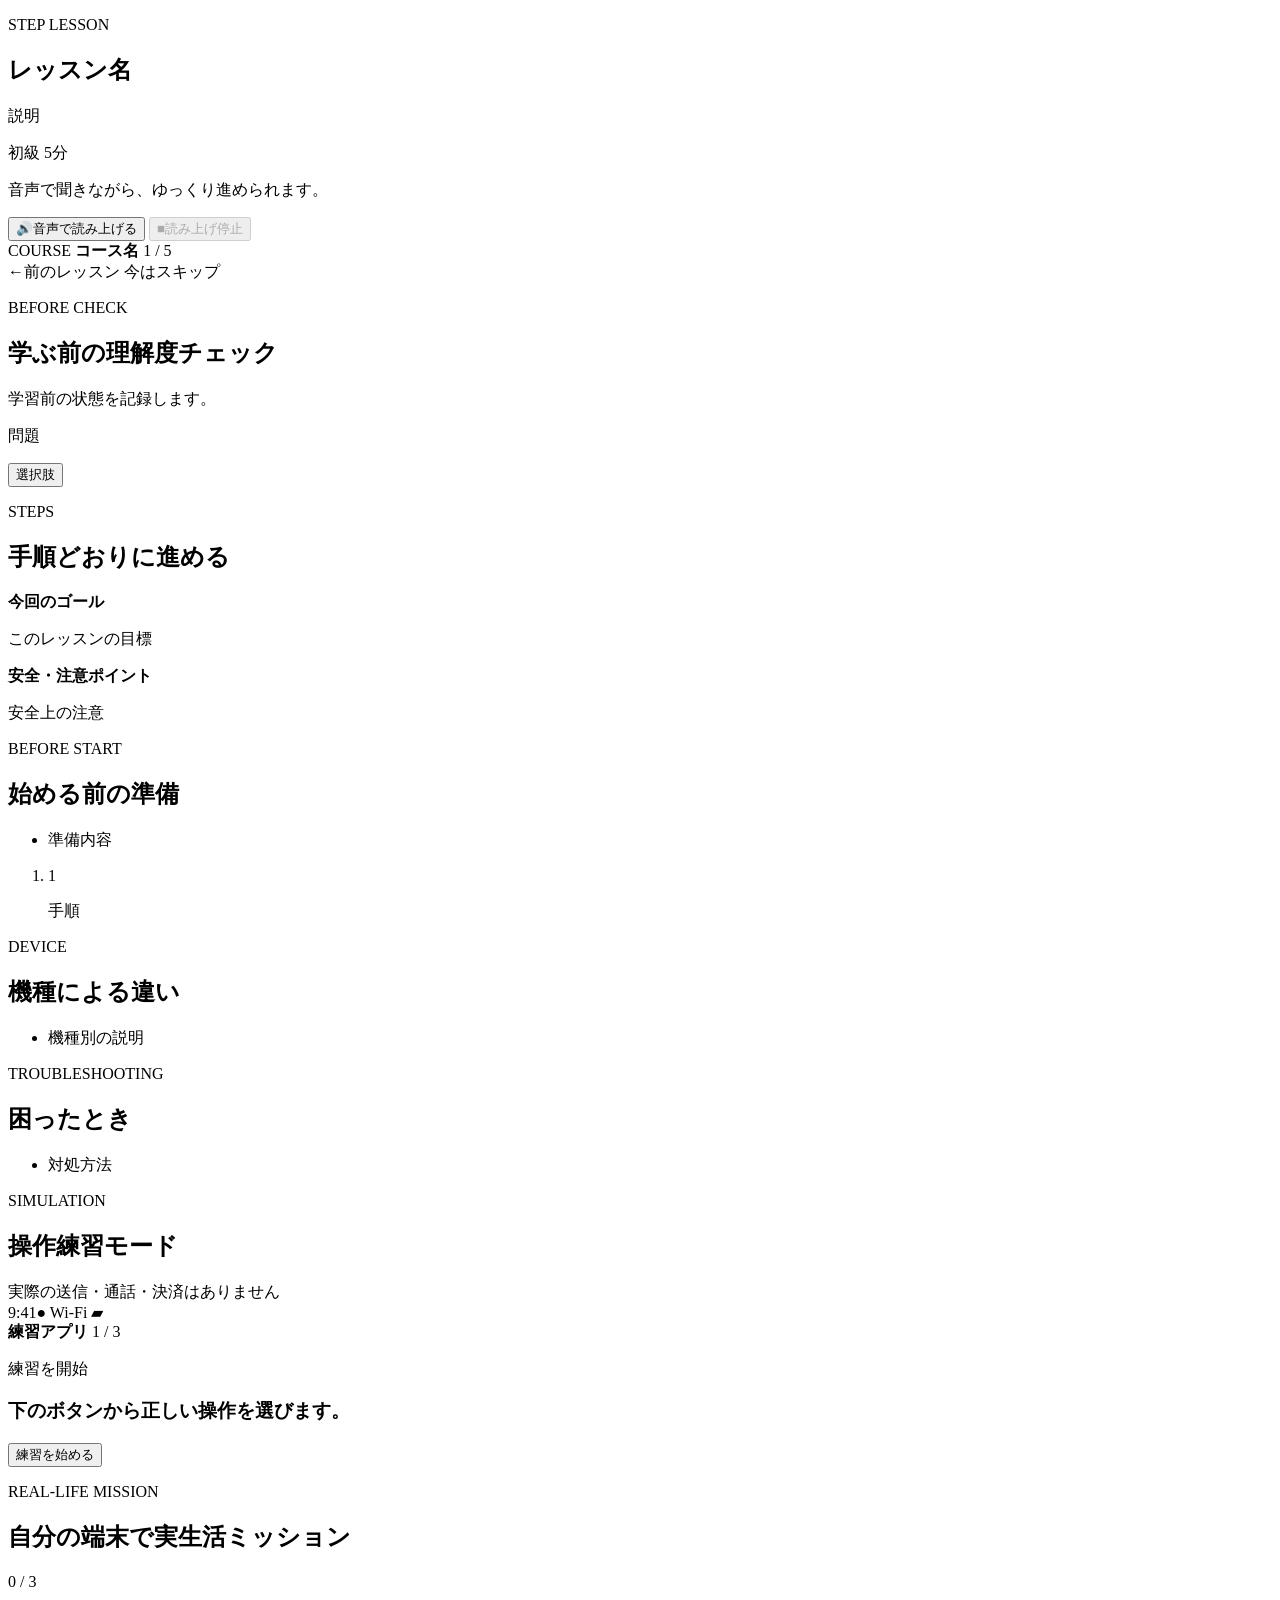
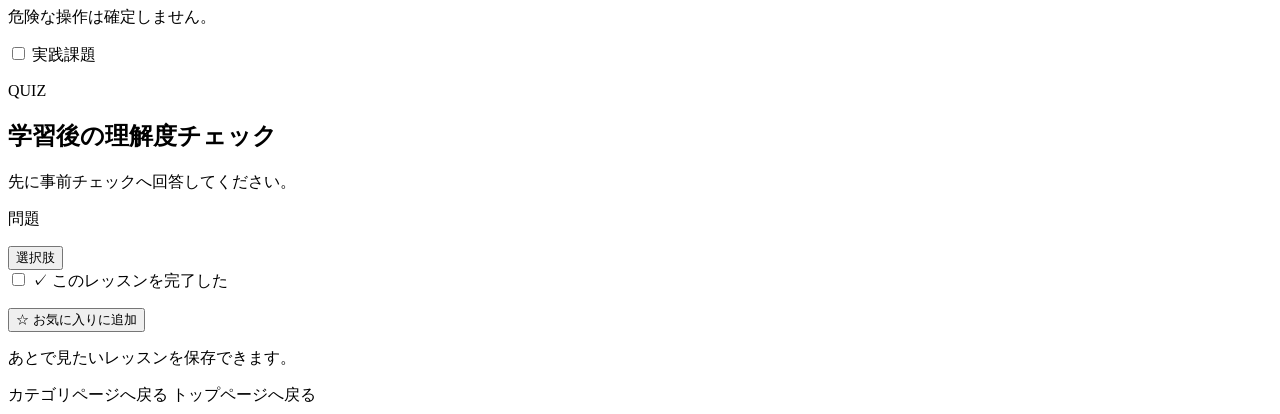
<file: src/main/resources/templates/lesson.html>
<!DOCTYPE html>
<html xmlns:th="http://www.thymeleaf.org"
      lang="ja"
      th:lang="${lang == 'ko' ? 'ko' : (lang == 'en' ? 'en' : 'ja')}">
<head>
    <meta charset="UTF-8">
    <meta name="viewport" content="width=device-width, initial-scale=1.0">
    <title th:text="${lesson.getTitleByLang(lang)}">レッスン詳細</title>
    <th:block th:replace="~{fragments/layout :: assets}"></th:block>
</head>
<body class="designed-page lesson-redesign-page">

<header th:replace="~{fragments/layout :: header}"></header>

<main class="designed-main lesson-main">

    <section class="lesson-hero designed-hero">
        <div class="designed-hero-bg"></div>
        <div class="designed-hero-grid">
            <div class="designed-hero-copy reveal">
                <p class="designed-kicker" th:text="${lang == 'ko' ? 'STEP LESSON' : (lang == 'en' ? 'STEP LESSON' : (lang == 'hira' ? 'てじゅんれっすん' : 'STEP LESSON'))}">STEP LESSON</p>
                <h1 th:text="${lesson.getTitleByLang(lang)}">レッスン名</h1>
                <p th:text="${lesson.getDescriptionByLang(lang)}">説明</p>
                <div class="lesson-meta-row">
                    <span th:text="${lesson.getLevelByLang(lang)}">初級</span>
                    <span th:text="${lesson.getTimeByLang(lang)}">5分</span>
                </div>
            </div>

            <div class="lesson-player-panel reveal" data-tilt-card>
                <p th:text="${lang == 'ko' ? '음성으로 들으면서 천천히 따라 해보세요.' : (lang == 'en' ? 'Listen aloud and follow the steps slowly.' : (lang == 'hira' ? 'おんせいでききながら、ゆっくりすすめられます。' : '音声で聞きながら、ゆっくり進められます。'))}">音声で聞きながら、ゆっくり進められます。</p>
                <div class="lesson-audio-buttons">
                    <button type="button" id="speakButton" class="design-button design-button-solid" data-ripple
                            aria-pressed="false"><span class="action-icon action-icon-text" aria-hidden="true">🔊</span><span th:text="${lang == 'ko' ? '음성으로 읽기' : (lang == 'en' ? 'Read aloud' : (lang == 'hira' ? 'おんせいでよみあげる' : '音声で読み上げる'))}">音声で読み上げる</span></button>
                    <button type="button" id="stopSpeakButton" class="design-button design-button-soft" data-ripple
                            disabled><span class="action-icon action-icon-text" aria-hidden="true">■</span><span th:text="${lang == 'ko' ? '읽기 중지' : (lang == 'en' ? 'Stop reading' : (lang == 'hira' ? 'よみあげていし' : '読み上げ停止'))}">読み上げ停止</span></button>
                </div>
            </div>
        </div>
    </section>

    <nav class="lesson-course-nav" aria-label="コース内の進み方"
         th:attr="data-course-position=${coursePosition},data-course-size=${courseSize}">
        <div class="lesson-course-nav-inner">
            <div class="lesson-course-progress-copy">
                <span class="section-label">COURSE</span>
                <strong th:text="${category.getTitleByLang(lang)}">コース名</strong>
                <span th:text="${coursePosition + ' / ' + courseSize}">1 / 5</span>
            </div>
            <div class="lesson-course-track" aria-hidden="true">
                <span th:style="'--course-progress:' + ${(coursePosition * 100.0) / courseSize} + '%'" ></span>
            </div>
            <div class="lesson-course-links">
                <a th:if="${previousLesson != null}" class="design-button design-button-soft"
                   th:href="${previousLesson.url + '?lang=' + lang}"><span class="action-icon action-icon-text" aria-hidden="true">←</span><span th:text="${lang == 'en' ? 'Previous' : (lang == 'ko' ? '이전' : (lang == 'hira' ? 'まえへ' : '前のレッスン'))}">前のレッスン</span></a>
                <a th:if="${nextLesson != null}" class="lesson-skip-link"
                   th:href="${nextLesson.url + '?lang=' + lang}"
                   th:text="${lang == 'en' ? 'Skip for now' : (lang == 'ko' ? '지금은 건너뛰기' : (lang == 'hira' ? 'いまは とばす' : '今はスキップ'))}">今はスキップ</a>
            </div>
        </div>
    </nav>

    <section class="design-section lesson-content-section">
        <div class="design-section-inner lesson-layout-grid">

            <article class="lesson-timeline-card reveal">
                <section class="lesson-precheck" id="lessonPrecheck"
                         th:attr="data-lesson-key=${lesson.url},data-answer=${lesson.quiz.answerIndex}">
                    <div>
                        <p class="section-label">BEFORE CHECK</p>
                        <h2 th:text="${lang == 'en' ? 'Check what you know first' : (lang == 'ko' ? '학습 전 이해도 확인' : (lang == 'hira' ? 'まなぶまえに かくにん' : '学ぶ前の理解度チェック'))}">学ぶ前の理解度チェック</h2>
                        <p th:text="${lang == 'en' ? 'Answer once before reading the lesson. It will be compared with your result afterward.' : (lang == 'ko' ? '레슨을 읽기 전에 한 번 답하세요. 학습 후 결과와 비교합니다.' : (lang == 'hira' ? 'れっすんを よむまえに 1かい こたえます。あとで くらべます。' : 'レッスンを読む前に一度答え、学習後の結果と比較します。'))}">学習前の状態を記録します。</p>
                    </div>
                    <p class="quiz-question" th:text="${lesson.getQuizQuestionByLang(lang)}">問題</p>
                    <div class="quiz-choice-grid precheck-choice-grid">
                        <button type="button" class="precheck-choice" th:each="choice, stat : ${lesson.getQuizChoicesByLang(lang)}"
                                th:attr="data-index=${stat.index}" th:text="${choice}">選択肢</button>
                    </div>
                    <p class="lesson-check-feedback" id="precheckMessage" aria-live="polite"></p>
                </section>

                <div class="section-heading compact-heading">
                    <p class="section-label" th:text="${lang == 'ko' ? 'STEPS' : (lang == 'en' ? 'STEPS' : (lang == 'hira' ? 'てじゅん' : 'STEPS'))}">STEPS</p>
                    <h2 th:text="${lang == 'ko' ? '따라 하기' : (lang == 'en' ? 'Follow these steps' : (lang == 'hira' ? 'てじゅんどおりにすすめる' : '手順どおりに進める'))}">手順どおりに進める</h2>
                </div>

                <div class="lesson-essentials">
                    <section class="lesson-essential-item lesson-essential-goal">
                        <strong th:text="${lang == 'ko' ? '이번 목표' : (lang == 'en' ? 'Goal' : (lang == 'hira' ? 'こんかいの もくひょう' : '今回のゴール'))}">今回のゴール</strong>
                        <p th:text="${lesson.getOutcomeByLang(lang)}">このレッスンの目標</p>
                    </section>
                    <aside class="lesson-essential-item lesson-essential-safety">
                        <strong th:text="${lang == 'ko' ? '안전 확인' : (lang == 'en' ? 'Safety check' : (lang == 'hira' ? 'あんぜん かくにん' : '安全・注意ポイント'))}">安全・注意ポイント</strong>
                        <p th:text="${lesson.getSafetyTipByLang(lang)}">安全上の注意</p>
                    </aside>
                </div>

                <section class="lesson-preparation" th:if="${!#lists.isEmpty(lesson.getPrerequisitesByLang(lang))}">
                    <div>
                        <p class="section-label">BEFORE START</p>
                        <h2 th:text="${lang == 'ko' ? '시작 전 준비' : (lang == 'en' ? 'Before you start' : (lang == 'hira' ? 'はじめるまえの じゅんび' : '始める前の準備'))}">始める前の準備</h2>
                    </div>
                    <ul>
                        <li th:each="item : ${lesson.getPrerequisitesByLang(lang)}" th:text="${item}">準備内容</li>
                    </ul>
                </section>

                <ol class="lesson-timeline">
                    <li class="reveal" th:each="step, stat : ${lesson.getStepsByLang(lang)}">
                        <span th:text="${stat.count}">1</span>
                        <p th:text="${step}">手順</p>
                    </li>
                </ol>

                <div class="lesson-guidance-grid"
                     th:if="${!#lists.isEmpty(lesson.getDeviceNotesByLang(lang)) || !#lists.isEmpty(lesson.getTroubleshootingByLang(lang))}">
                    <section class="lesson-guidance-card lesson-device-card"
                             th:if="${!#lists.isEmpty(lesson.getDeviceNotesByLang(lang))}">
                        <p class="section-label">DEVICE</p>
                        <h2 th:text="${lang == 'ko' ? '기종에 따른 차이' : (lang == 'en' ? 'Device differences' : (lang == 'hira' ? 'きしゅに よる ちがい' : '機種による違い'))}">機種による違い</h2>
                        <ul>
                            <li th:each="item : ${lesson.getDeviceNotesByLang(lang)}" th:text="${item}">機種別の説明</li>
                        </ul>
                    </section>
                    <section class="lesson-guidance-card lesson-trouble-card"
                             th:if="${!#lists.isEmpty(lesson.getTroubleshootingByLang(lang))}">
                        <p class="section-label">TROUBLESHOOTING</p>
                        <h2 th:text="${lang == 'ko' ? '문제가 생겼을 때' : (lang == 'en' ? 'If something goes wrong' : (lang == 'hira' ? 'こまった とき' : '困ったとき'))}">困ったとき</h2>
                        <ul>
                            <li th:each="item : ${lesson.getTroubleshootingByLang(lang)}" th:text="${item}">対処方法</li>
                        </ul>
                    </section>
                </div>

                <section class="lesson-simulator-card"
                         id="practiceSimulator"
                         th:attr="data-lesson-key=${lesson.url},data-lang=${lang}">
                    <div class="lesson-simulator-heading">
                        <div>
                            <p class="section-label">SIMULATION</p>
                            <h2 th:text="${lang == 'ko' ? '조작 연습 모드' : (lang == 'en' ? 'Practice mode' : (lang == 'hira' ? 'そうされんしゅうもーど' : '操作練習モード'))}">操作練習モード</h2>
                        </div>
                        <span class="lesson-simulator-safe"
                              th:text="${lang == 'ko' ? '실제 전송·결제 없음' : (lang == 'en' ? 'No real calls, messages, or payments' : (lang == 'hira' ? 'ほんとうのそうしん・しはらいはありません' : '実際の送信・通話・決済はありません'))}">実際の送信・通話・決済はありません</span>
                    </div>

                    <div class="practice-phone" aria-live="polite">
                        <div class="practice-phone-status" aria-hidden="true">
                            <span>9:41</span><span>● Wi-Fi ▰</span>
                        </div>
                        <div class="practice-app-bar">
                            <strong id="practiceAppName">練習アプリ</strong>
                            <span id="practiceStepCount">1 / 3</span>
                        </div>
                        <div class="practice-screen">
                            <p class="practice-screen-label" id="practiceScreenLabel">練習を開始</p>
                            <h3 id="practiceInstruction">下のボタンから正しい操作を選びます。</h3>
                            <div class="practice-action-grid" id="practiceActions"></div>
                            <p class="practice-feedback" id="practiceFeedback"></p>
                        </div>
                    </div>

                    <div class="practice-controls">
                        <button type="button" class="design-button design-button-solid" id="practiceStartButton"
                                th:text="${lang == 'ko' ? '연습 시작' : (lang == 'en' ? 'Start practice' : (lang == 'hira' ? 'れんしゅうをはじめる' : '練習を始める'))}">練習を始める</button>
                        <button type="button" class="design-button design-button-soft" id="practiceResetButton" hidden
                                th:text="${lang == 'ko' ? '처음부터' : (lang == 'en' ? 'Start over' : (lang == 'hira' ? 'さいしょから' : '最初からやり直す'))}">最初からやり直す</button>
                    </div>
                </section>

                <div class="lesson-practice-data" hidden aria-hidden="true">
                    <p th:each="task : ${lesson.getPracticeTasksByLang(lang)}" th:text="${task}">実践項目</p>
                </div>

                <section class="lesson-mission-card" id="lessonMission"
                         th:attr="data-lesson-key=${lesson.url}">
                    <div class="lesson-mission-heading">
                        <div>
                            <p class="section-label">REAL-LIFE MISSION</p>
                            <h2 th:text="${lang == 'en' ? 'Try it on your device' : (lang == 'ko' ? '실제 기기에서 도전' : (lang == 'hira' ? 'じぶんの すまほで やってみる' : '自分の端末で実生活ミッション'))}">自分の端末で実生活ミッション</h2>
                        </div>
                        <span class="lesson-mission-count" id="missionCount">0 / 3</span>
                    </div>
                    <p class="lesson-mission-note" th:text="${lang == 'en' ? 'Do not confirm payments, deletion, or sending. Stop before the final confirmation when needed.' : (lang == 'ko' ? '결제·삭제·전송은 확정하지 말고 필요하면 확인 직전에 돌아오세요.' : (lang == 'hira' ? 'しはらい・さくじょ・そうしんは かくていせず、ひつようなら てまえで もどります。' : '支払い・削除・送信は確定せず、必要な課題は確定直前で戻ってください。'))}">危険な操作は確定しません。</p>
                    <div class="lesson-mission-list">
                        <label th:each="task, stat : ${lesson.getPracticeTasksByLang(lang)}">
                            <input type="checkbox" class="mission-check" th:attr="data-index=${stat.index}">
                            <span th:text="${task}">実践課題</span>
                        </label>
                    </div>
                    <p class="lesson-check-feedback" id="missionMessage" aria-live="polite"></p>
                </section>

                <section class="quiz-redesign-card lesson-postcheck-card reveal" data-tilt-card id="postLessonCheck"
                         th:attr="data-lesson-key=${lesson.url},data-safety-tip=${lesson.getSafetyTipByLang(lang)},data-next-url=${nextLesson != null ? nextLesson.url + '?lang=' + lang : ''}">
                    <p class="section-label" th:text="${lang == 'ko' ? 'QUIZ' : (lang == 'en' ? 'QUIZ' : (lang == 'hira' ? 'くいず' : 'QUIZ'))}">QUIZ</p>
                    <h2 th:text="${lang == 'ko' ? '학습 후 이해도 체크' : (lang == 'en' ? 'After-lesson check' : (lang == 'hira' ? 'まなんだあとの ちぇっく' : '学習後の理解度チェック'))}">学習後の理解度チェック</h2>
                    <p class="postcheck-gate-message" id="postcheckGateMessage"
                       th:text="${lang == 'en' ? 'Complete the before-check at the top of this lesson first.' : (lang == 'ko' ? '먼저 위의 학습 전 이해도 확인에 답하세요.' : (lang == 'hira' ? 'まず うえの「まなぶまえの かくにん」に こたえてください。' : '最初に、このレッスン上部の「学ぶ前の理解度チェック」へ回答してください。'))}">先に事前チェックへ回答してください。</p>
                    <p class="quiz-question" th:text="${lesson.getQuizQuestionByLang(lang)}">問題</p>
                    <div id="quizArea" class="quiz-choice-grid" th:attr="data-answer=${lesson.quiz.answerIndex}">
                        <button type="button" class="quiz-choice" th:each="choice, stat : ${lesson.getQuizChoicesByLang(lang)}" th:attr="data-index=${stat.index}" th:text="${choice}">選択肢</button>
                    </div>
                    <div class="quiz-explanation" id="quizMessage" aria-live="polite"></div>
                    <div class="lesson-result-summary" id="lessonResultSummary" hidden></div>
                    <a class="design-button design-button-solid lesson-next-button" id="lessonNextButton" hidden
                       th:if="${nextLesson != null}" th:href="${nextLesson.url + '?lang=' + lang}"
                       ><span th:text="${lang == 'en' ? 'Continue to next lesson' : (lang == 'ko' ? '다음 레슨으로' : (lang == 'hira' ? 'つぎの れっすんへ' : '次のレッスンへ進む'))}">次のレッスンへ進む</span><span class="action-icon action-icon-text" aria-hidden="true">→</span></a>
                </section>

                <div class="check-area redesigned-check">
                    <label>
                        <input type="checkbox" id="completeCheck" th:attr="data-key=${lesson.url}">
                        <span class="completion-mark" aria-hidden="true">✓</span>
                        <span th:text="${lang == 'ko' ? '이 레슨을 완료했습니다' : (lang == 'en' ? 'I have completed this lesson' : (lang == 'hira' ? 'このれっすんをかんりょうした' : 'このレッスンを完了した'))}">このレッスンを完了した</span>
                    </label>
                    <p id="completeMessage" class="complete-message"></p>
                </div>
            </article>

            <aside class="lesson-side-stack">
                <section class="lesson-action-card reveal" data-tilt-card>
                    <button type="button" id="favoriteButton" class="favorite-pill-button" th:attr="data-key=${lesson.url}" data-ripple aria-pressed="false">
                        <span class="favorite-star" data-favorite-star aria-hidden="true">☆</span>
                        <span data-favorite-label th:text="${lang == 'ko' ? '즐겨찾기에 추가' : (lang == 'en' ? 'Add to favorites' : (lang == 'hira' ? 'おきにいりについか' : 'お気に入りに追加'))}">お気に入りに追加</span>
                    </button>
                    <p id="favoriteStatus" aria-live="polite" th:text="${lang == 'ko' ? '나중에 다시 보고 싶은 레슨을 저장할 수 있습니다.' : (lang == 'en' ? 'Save lessons you want to review later.' : (lang == 'hira' ? 'あとでみたいれっすんをほぞんできます。' : 'あとで見たいレッスンを保存できます。'))}">あとで見たいレッスンを保存できます。</p>
                </section>

            </aside>
        </div>
    </section>

    <div class="designed-back-area">
        <a class="design-button design-button-solid" th:href="${category.url + '?lang=' + lang}" data-ripple
           th:text="${lang == 'ko' ? '카테고리 페이지로 돌아가기' : (lang == 'en' ? 'Back to category' : (lang == 'hira' ? 'かてごりぺーじへもどる' : 'カテゴリページへ戻る'))}">カテゴリページへ戻る</a>
        <a class="design-button design-button-soft" th:href="@{/(lang=${lang})}" data-ripple
           th:text="${lang == 'ko' ? '홈으로 돌아가기' : (lang == 'en' ? 'Back to home' : (lang == 'hira' ? 'とっぷぺーじへもどる' : 'トップページへ戻る'))}">トップページへ戻る</a>
    </div>

</main>
<th:block th:replace="~{fragments/layout :: scripts}"></th:block>
<script th:src="@{/js/features/practice.js(v='20261117')}"></script>
<script th:src="@{/js/features/lesson-path.js(v='20261117')}"></script>
</body>
</html>
</file>
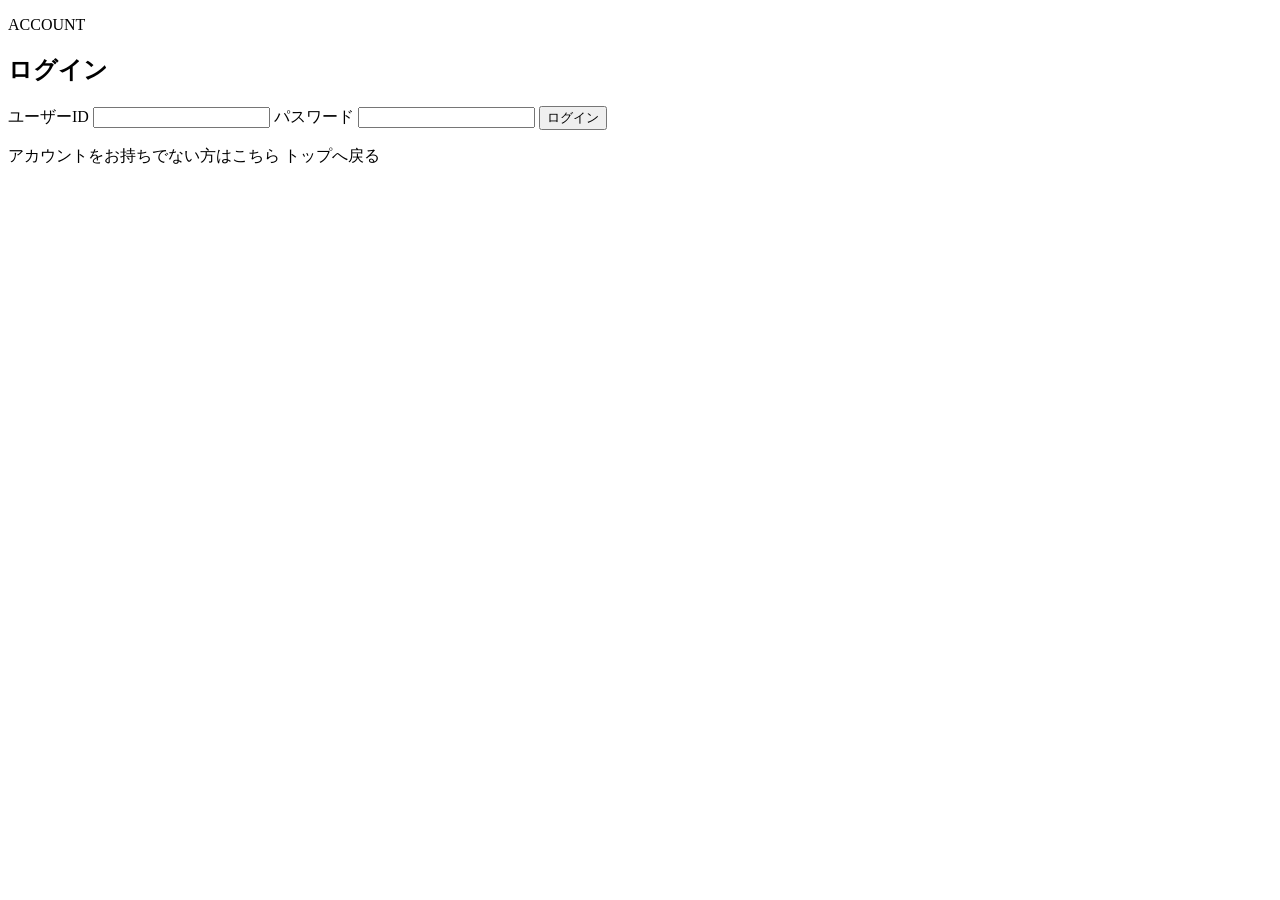
<file: src/main/resources/templates/login.html>
<!DOCTYPE html>
<html xmlns:th="http://www.thymeleaf.org"
      lang="ja"
      th:lang="${lang == 'ko' ? 'ko' : (lang == 'en' ? 'en' : 'ja')}">
<head>
    <meta charset="UTF-8">
    <meta name="viewport" content="width=device-width, initial-scale=1.0">
    <title th:text="${lang == 'ko' ? '로그인' : (lang == 'en' ? 'Login' : (lang == 'hira' ? 'ろぐいん' : 'ログイン'))}">ログイン</title>
    <th:block th:replace="~{fragments/layout :: assets}"></th:block>
</head>
<body class="designed-page auth-redesign-page login-redesign-page">

<main class="auth-split-shell">

    <section class="auth-form-panel reveal" data-tilt-card>
        <p class="designed-kicker" th:text="${lang == 'ko' ? 'ACCOUNT' : (lang == 'en' ? 'ACCOUNT' : (lang == 'hira' ? 'あかうんと' : 'ACCOUNT'))}">ACCOUNT</p>
        <h2 th:text="${lang == 'ko' ? '로그인' : (lang == 'en' ? 'Log in' : (lang == 'hira' ? 'ろぐいん' : 'ログイン'))}">ログイン</h2>

        <label class="auth-label" for="loginId" th:text="${lang == 'ko' ? '아이디' : (lang == 'en' ? 'User ID' : (lang == 'hira' ? 'ゆーざーID' : 'ユーザーID'))}">ユーザーID</label>
        <input class="auth-input" type="text" id="loginId"
               th:placeholder="${lang == 'ko' ? '아이디를 입력하세요' : (lang == 'en' ? 'Enter your user ID' : (lang == 'hira' ? 'ゆーざーIDをにゅうりょくしてください' : 'ユーザーIDを入力してください'))}">

        <label class="auth-label" for="loginPassword" th:text="${lang == 'ko' ? '비밀번호' : (lang == 'en' ? 'Password' : (lang == 'hira' ? 'ぱすわーど' : 'パスワード'))}">パスワード</label>
        <input class="auth-input" type="password" id="loginPassword"
               th:placeholder="${lang == 'ko' ? '비밀번호를 입력하세요' : (lang == 'en' ? 'Enter your password' : (lang == 'hira' ? 'ぱすわーどをにゅうりょくしてください' : 'パスワードを入力してください'))}">

        <button type="button" id="loginButton" class="auth-main-button" data-ripple
                th:text="${lang == 'ko' ? '로그인' : (lang == 'en' ? 'Log in' : (lang == 'hira' ? 'ろぐいん' : 'ログイン'))}">ログイン</button>

        <p id="loginMessage" class="auth-message"></p>

        <div class="auth-link-row">
            <a th:href="@{/register(lang=${lang})}"
               th:text="${lang == 'ko' ? '계정이 없으신가요? 회원가입' : (lang == 'en' ? 'Do not have an account? Sign up' : (lang == 'hira' ? 'あかうんとをおもちでないかたはこちら' : 'アカウントをお持ちでない方はこちら'))}">アカウントをお持ちでない方はこちら</a>
            <a th:href="@{/(lang=${lang})}"
               th:text="${lang == 'ko' ? '홈으로 돌아가기' : (lang == 'en' ? 'Back to home' : (lang == 'hira' ? 'ほーむへもどる' : 'トップへ戻る'))}">トップへ戻る</a>
        </div>
    </section>

</main>
<script th:src="@{/js/features/auth.js(v='20261114')}"></script>
<th:block th:replace="~{fragments/layout :: scripts}"></th:block>
</body>
</html>
</file>
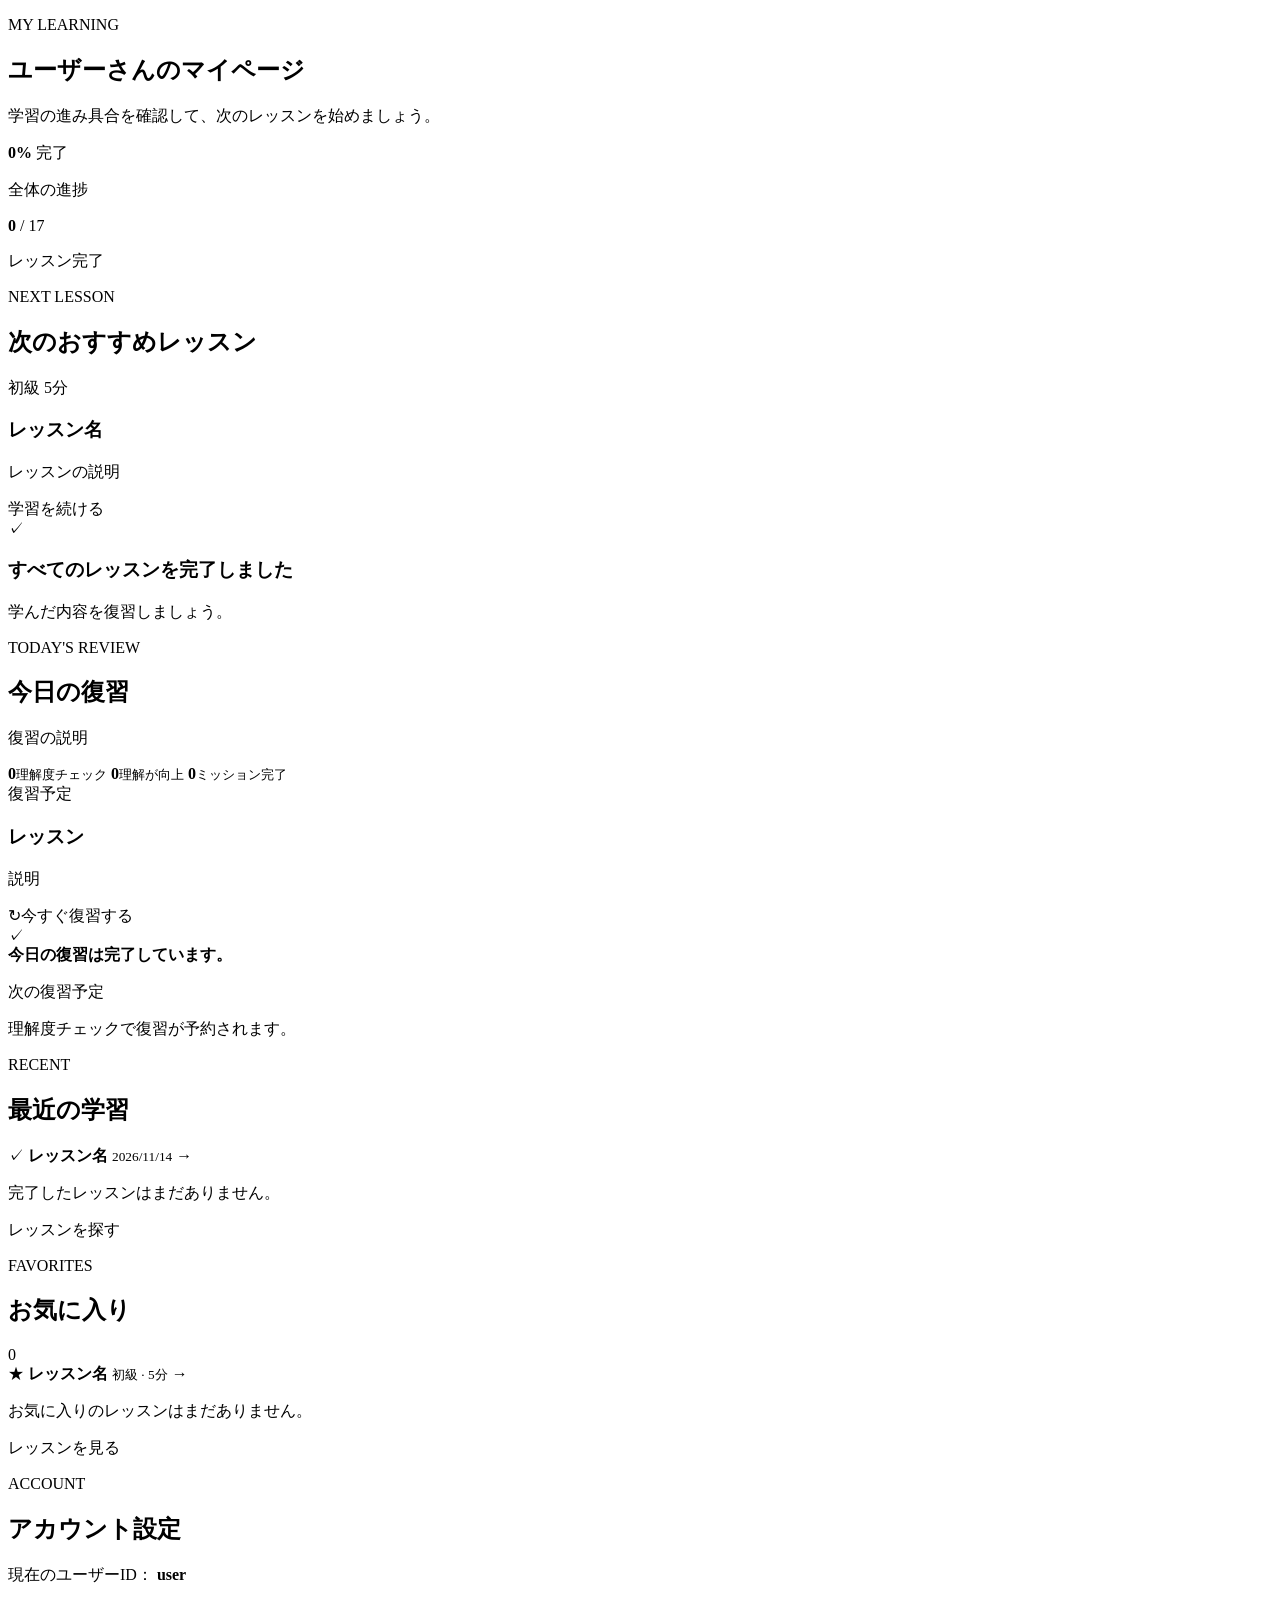
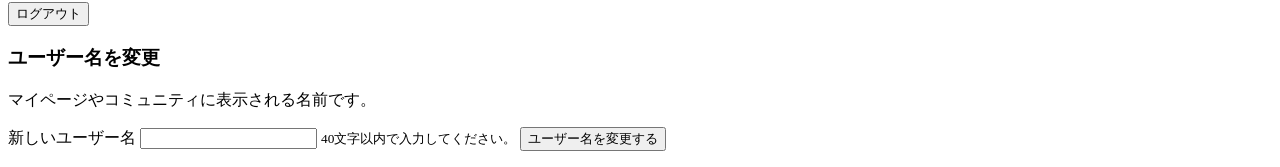
<file: src/main/resources/templates/mypage.html>
<!DOCTYPE html>
<html xmlns:th="http://www.thymeleaf.org"
      lang="ja"
      th:lang="${lang == 'ko' ? 'ko' : (lang == 'en' ? 'en' : 'ja')}">
<head>
    <meta charset="UTF-8">
    <meta name="viewport" content="width=device-width, initial-scale=1.0">
    <title th:text="${lang == 'ko' ? '마이페이지 | D-Gap' : (lang == 'en' ? 'My page | D-Gap' : (lang == 'hira' ? 'まいぺーじ | D-Gap' : 'マイページ | D-Gap'))}">マイページ | D-Gap</title>
    <th:block th:replace="~{fragments/layout :: assets}"></th:block>
    <link rel="stylesheet" th:href="@{/css/features/mypage.css(v='20261117')}">
</head>
<body class="designed-page mypage-page">

<header th:replace="~{fragments/layout :: header}"></header>

<main class="mypage-main">
    <section class="mypage-hero">
        <div class="mypage-hero-inner">
            <div class="mypage-welcome reveal">
                <p class="designed-kicker">MY LEARNING</p>
                <h1 th:text="${lang == 'ko' ? myPage.displayName + '님의 학습 페이지' : (lang == 'en' ? 'Learning page for ' + myPage.displayName : (lang == 'hira' ? myPage.displayName + 'さんの まいぺーじ' : myPage.displayName + 'さんのマイページ'))}">ユーザーさんのマイページ</h1>
                <p th:text="${lang == 'ko' ? '학습 진행 상황을 확인하고 다음 레슨을 시작하세요.' : (lang == 'en' ? 'Review your progress and continue with your next lesson.' : (lang == 'hira' ? 'がくしゅうの すすみぐあいを みて、つぎの れっすんを はじめましょう。' : '学習の進み具合を確認して、次のレッスンを始めましょう。'))}">学習の進み具合を確認して、次のレッスンを始めましょう。</p>
            </div>

            <div class="mypage-progress-card reveal">
                <div class="mypage-progress-ring" th:style="'--progress: ' + ${myPage.progressPercent} + '%'">
                    <strong th:text="${myPage.progressPercent + '%'}">0%</strong>
                    <span th:text="${lang == 'ko' ? '완료' : (lang == 'en' ? 'complete' : (lang == 'hira' ? 'かんりょう' : '完了'))}">完了</span>
                </div>
                <div>
                    <p class="mypage-stat-label" th:text="${lang == 'ko' ? '전체 진행률' : (lang == 'en' ? 'Overall progress' : (lang == 'hira' ? 'ぜんたいの すすみぐあい' : '全体の進捗'))}">全体の進捗</p>
                    <p class="mypage-stat-value">
                        <strong th:text="${myPage.completedCount}">0</strong>
                        <span th:text="${' / ' + myPage.totalCount}"> / 17</span>
                    </p>
                    <p class="mypage-stat-caption" th:text="${lang == 'ko' ? '레슨을 완료했습니다' : (lang == 'en' ? 'lessons completed' : (lang == 'hira' ? 'れっすん かんりょう' : 'レッスン完了'))}">レッスン完了</p>
                </div>
            </div>
        </div>
    </section>

    <div class="mypage-content">
        <section class="mypage-section mypage-next-section reveal" aria-labelledby="mypageNextTitle">
            <div class="mypage-section-heading">
                <div>
                    <p class="section-label">NEXT LESSON</p>
                    <h2 id="mypageNextTitle" th:text="${lang == 'ko' ? '다음 추천 레슨' : (lang == 'en' ? 'Your next lesson' : (lang == 'hira' ? 'つぎの おすすめ れっすん' : '次のおすすめレッスン'))}">次のおすすめレッスン</h2>
                </div>
            </div>

            <article class="mypage-next-card" th:if="${myPage.nextLesson != null}">
                <div>
                    <div class="mypage-lesson-meta">
                        <span th:text="${myPage.nextLesson.level}">初級</span>
                        <span th:text="${myPage.nextLesson.time}">5分</span>
                    </div>
                    <h3 th:text="${myPage.nextLesson.title}">レッスン名</h3>
                    <p th:text="${myPage.nextLesson.description}">レッスンの説明</p>
                </div>
                <a class="design-button design-button-solid"
                   th:href="${myPage.nextLesson.url + '?lang=' + lang}"
                   data-ripple
                   th:text="${lang == 'ko' ? '학습 계속하기' : (lang == 'en' ? 'Continue learning' : (lang == 'hira' ? 'がくしゅうを つづける' : '学習を続ける'))}">学習を続ける</a>
            </article>

            <div class="mypage-empty mypage-complete" th:if="${myPage.nextLesson == null}">
                <span aria-hidden="true">✓</span>
                <div>
                    <h3 th:text="${lang == 'ko' ? '모든 레슨을 완료했습니다' : (lang == 'en' ? 'All lessons completed' : (lang == 'hira' ? 'すべての れっすんが かんりょうしました' : 'すべてのレッスンを完了しました'))}">すべてのレッスンを完了しました</h3>
                    <p th:text="${lang == 'ko' ? '배운 내용을 복습해 보세요.' : (lang == 'en' ? 'Review your completed lessons to keep your skills fresh.' : (lang == 'hira' ? 'まなんだ ないようを ふくしゅうしましょう。' : '学んだ内容を復習して、知識を定着させましょう。'))}">学んだ内容を復習しましょう。</p>
                </div>
            </div>
        </section>

        <section class="mypage-section mypage-review-section reveal" aria-labelledby="mypageReviewTitle">
            <div class="mypage-section-heading mypage-review-heading">
                <div>
                    <p class="section-label">TODAY'S REVIEW</p>
                    <h2 id="mypageReviewTitle"
                        th:text="${lang == 'en' ? 'Review for today' : (lang == 'ko' ? '오늘의 복습' : (lang == 'hira' ? 'きょうの ふくしゅう' : '今日の復習'))}">今日の復習</h2>
                    <p th:text="${lang == 'en' ? 'Lessons you missed are shown sooner; completed lessons return after seven days.' : (lang == 'ko' ? '틀린 내용은 빨리, 완료한 내용은 7일 후에 다시 확인합니다.' : (lang == 'hira' ? 'まちがえた ないようは はやく、できた ないようは 7にちごに ふくしゅうします。' : '間違えた内容はすぐに、できた内容は7日後にもう一度確認します。'))}">復習の説明</p>
                </div>
                <div class="mypage-learning-stats" aria-label="学習成果">
                    <span><strong th:text="${myPage.assessedCount}">0</strong><small th:text="${lang == 'en' ? 'checks' : (lang == 'ko' ? '이해도 확인' : '理解度チェック')}">理解度チェック</small></span>
                    <span><strong th:text="${myPage.improvedCount}">0</strong><small th:text="${lang == 'en' ? 'improved' : (lang == 'ko' ? '향상' : '理解が向上')}">理解が向上</small></span>
                    <span><strong th:text="${myPage.missionCompletedCount}">0</strong><small th:text="${lang == 'en' ? 'missions' : (lang == 'ko' ? '미션 완료' : 'ミッション完了')}">ミッション完了</small></span>
                </div>
            </div>

            <div class="mypage-review-list" th:if="${!#lists.isEmpty(myPage.reviewLessons)}">
                <article class="mypage-review-card" th:each="item : ${myPage.reviewLessons}">
                    <div>
                        <span class="mypage-review-due" th:text="${lang == 'en' ? 'Due ' + item.dueDate : (lang == 'ko' ? item.dueDate + ' 복습' : item.dueDate + ' 復習予定')}">復習予定</span>
                        <h3 th:text="${item.title}">レッスン</h3>
                        <p th:text="${item.description}">説明</p>
                    </div>
                    <a class="design-button design-button-solid"
                       th:href="${item.url + '?lang=' + lang + '&review=1'}"
                       ><span class="action-icon action-icon-text" aria-hidden="true">↻</span><span th:text="${lang == 'en' ? 'Review now' : (lang == 'ko' ? '지금 복습' : (lang == 'hira' ? 'いま ふくしゅう' : '今すぐ復習する'))}">今すぐ復習する</span></a>
                </article>
            </div>

            <div class="mypage-review-empty" th:if="${#lists.isEmpty(myPage.reviewLessons)}">
                <span aria-hidden="true">✓</span>
                <div>
                    <strong th:text="${lang == 'en' ? 'No review is due today.' : (lang == 'ko' ? '오늘 복습은 완료되었습니다.' : (lang == 'hira' ? 'きょうの ふくしゅうは おわりました。' : '今日の復習は完了しています。'))}">今日の復習は完了しています。</strong>
                    <p th:if="${myPage.nextReviewDate != null}"
                       th:text="${lang == 'en' ? 'Next review: ' + myPage.nextReviewDate : (lang == 'ko' ? '다음 복습: ' + myPage.nextReviewDate : '次の復習予定：' + myPage.nextReviewDate)}">次の復習予定</p>
                    <p th:if="${myPage.nextReviewDate == null}"
                       th:text="${lang == 'en' ? 'Complete an after-lesson check to schedule a review.' : (lang == 'ko' ? '학습 후 확인을 완료하면 복습이 예약됩니다.' : '学習後の理解度チェックを行うと復習が予約されます。')}">理解度チェックで復習が予約されます。</p>
                </div>
            </div>
        </section>

        <div class="mypage-two-column">
            <section class="mypage-section reveal" aria-labelledby="mypageHistoryTitle">
                <div class="mypage-section-heading">
                    <div>
                        <p class="section-label">RECENT</p>
                        <h2 id="mypageHistoryTitle" th:text="${lang == 'ko' ? '최근 학습' : (lang == 'en' ? 'Recent learning' : (lang == 'hira' ? 'さいきんの がくしゅう' : '最近の学習'))}">最近の学習</h2>
                    </div>
                </div>
                <div class="mypage-history-list" th:if="${!#lists.isEmpty(myPage.recentHistory)}">
                    <a th:each="item : ${myPage.recentHistory}"
                       th:href="${item.url + '?lang=' + lang}"
                       class="mypage-history-item">
                        <span class="mypage-history-check" aria-hidden="true">✓</span>
                        <span>
                            <strong th:text="${item.title}">レッスン名</strong>
                            <small th:text="${item.completedDate}">2026/11/14</small>
                        </span>
                        <span class="mypage-item-arrow" aria-hidden="true">→</span>
                    </a>
                </div>
                <div class="mypage-empty" th:if="${#lists.isEmpty(myPage.recentHistory)}">
                    <p th:text="${lang == 'ko' ? '아직 완료한 레슨이 없습니다.' : (lang == 'en' ? 'No completed lessons yet.' : (lang == 'hira' ? 'まだ かんりょうした れっすんは ありません。' : '完了したレッスンはまだありません。'))}">完了したレッスンはまだありません。</p>
                    <a th:href="@{/(lang=${lang})}" th:text="${lang == 'ko' ? '레슨 찾기' : (lang == 'en' ? 'Find a lesson' : (lang == 'hira' ? 'れっすんを さがす' : 'レッスンを探す'))}">レッスンを探す</a>
                </div>
            </section>

            <section class="mypage-section reveal" aria-labelledby="mypageFavoriteTitle">
                <div class="mypage-section-heading">
                    <div>
                        <p class="section-label">FAVORITES</p>
                        <h2 id="mypageFavoriteTitle" th:text="${lang == 'ko' ? '즐겨찾기' : (lang == 'en' ? 'Favorites' : (lang == 'hira' ? 'おきにいり' : 'お気に入り'))}">お気に入り</h2>
                    </div>
                    <span class="mypage-count-badge" th:text="${#lists.size(myPage.favorites)}">0</span>
                </div>
                <div class="mypage-favorite-list" th:if="${!#lists.isEmpty(myPage.favorites)}">
                    <a th:each="lesson : ${myPage.favorites}"
                       th:href="${lesson.url + '?lang=' + lang}"
                       class="mypage-favorite-item">
                        <span aria-hidden="true">★</span>
                        <span>
                            <strong th:text="${lesson.title}">レッスン名</strong>
                            <small th:text="${lesson.level + ' · ' + lesson.time}">初級 · 5分</small>
                        </span>
                        <span class="mypage-item-arrow" aria-hidden="true">→</span>
                    </a>
                </div>
                <div class="mypage-empty" th:if="${#lists.isEmpty(myPage.favorites)}">
                    <p th:text="${lang == 'ko' ? '즐겨찾기한 레슨이 없습니다.' : (lang == 'en' ? 'No favorite lessons yet.' : (lang == 'hira' ? 'おきにいりの れっすんは まだ ありません。' : 'お気に入りのレッスンはまだありません。'))}">お気に入りのレッスンはまだありません。</p>
                    <a th:href="@{/(lang=${lang})}" th:text="${lang == 'ko' ? '레슨 찾기' : (lang == 'en' ? 'Browse lessons' : (lang == 'hira' ? 'れっすんを みる' : 'レッスンを見る'))}">レッスンを見る</a>
                </div>
            </section>
        </div>

        <section class="mypage-account-section reveal" aria-labelledby="mypageAccountTitle">
            <div class="mypage-account-heading">
                <div>
                    <p class="section-label">ACCOUNT</p>
                    <h2 id="mypageAccountTitle" th:text="${lang == 'ko' ? '계정 설정' : (lang == 'en' ? 'Account settings' : (lang == 'hira' ? 'あかうんとの せってい' : 'アカウント設定'))}">アカウント設定</h2>
                    <p>
                        <span th:text="${lang == 'ko' ? '현재 사용자 ID' : (lang == 'en' ? 'Current user ID' : (lang == 'hira' ? 'いま つかっている ID' : '現在のユーザーID'))}">現在のユーザーID</span>：
                        <strong id="currentUserId" th:text="${myPage.userId}">user</strong>
                    </p>
                </div>
                <button type="button" id="mypageLogoutButton" class="mypage-logout-button"
                        th:text="${lang == 'ko' ? '로그아웃' : (lang == 'en' ? 'Log out' : (lang == 'hira' ? 'ろぐあうと' : 'ログアウト'))}">ログアウト</button>
            </div>

            <form id="changeDisplayNameForm" class="mypage-profile-form" novalidate>
                <div class="mypage-form-copy">
                    <h3 th:text="${lang == 'ko' ? '사용자 이름 변경' : (lang == 'en' ? 'Change display name' : (lang == 'hira' ? 'ひょうじする なまえを かえる' : 'ユーザー名を変更'))}">ユーザー名を変更</h3>
                    <p th:text="${lang == 'ko' ? '마이페이지와 커뮤니티에 표시되는 이름입니다. 사용자 ID는 변경되지 않습니다.' : (lang == 'en' ? 'This name appears on your page and community posts. Your user ID does not change.' : (lang == 'hira' ? 'まいぺーじと こみゅにてぃに でる なまえです。IDは かわりません。' : 'マイページやコミュニティに表示される名前です。ユーザーIDは変更されません。'))}">マイページやコミュニティに表示される名前です。</p>
                </div>
                <div class="mypage-form-fields">
                    <label for="newDisplayName" th:text="${lang == 'ko' ? '새 사용자 이름' : (lang == 'en' ? 'New display name' : (lang == 'hira' ? 'あたらしい なまえ' : '新しいユーザー名'))}">新しいユーザー名</label>
                    <input id="newDisplayName" name="displayName" type="text"
                           maxlength="40" autocomplete="name" required th:value="${myPage.displayName}">
                    <small th:text="${lang == 'ko' ? '40자 이내로 입력하세요. 다른 사용자와 같은 이름도 사용할 수 있습니다.' : (lang == 'en' ? 'Use up to 40 characters. Display names do not need to be unique.' : (lang == 'hira' ? '40もじ いないです。ほかの ひとと おなじ なまえも つかえます。' : '40文字以内で入力してください。他のユーザーと同じ名前も使用できます。'))}">40文字以内で入力してください。</small>

                    <button id="changeDisplayNameButton" type="submit" class="design-button design-button-solid" data-ripple
                            th:text="${lang == 'ko' ? '사용자 이름 변경' : (lang == 'en' ? 'Change display name' : (lang == 'hira' ? 'なまえを かえる' : 'ユーザー名を変更する'))}">ユーザー名を変更する</button>
                    <p id="profileMessage" class="mypage-profile-message" role="status" aria-live="polite"></p>
                </div>
            </form>
        </section>
    </div>
</main>

<footer th:replace="~{fragments/layout :: footer}"></footer>
<th:block th:replace="~{fragments/layout :: scripts}"></th:block>
<script th:src="@{/js/features/mypage.js(v='20261114')}"></script>
</body>
</html>
</file>
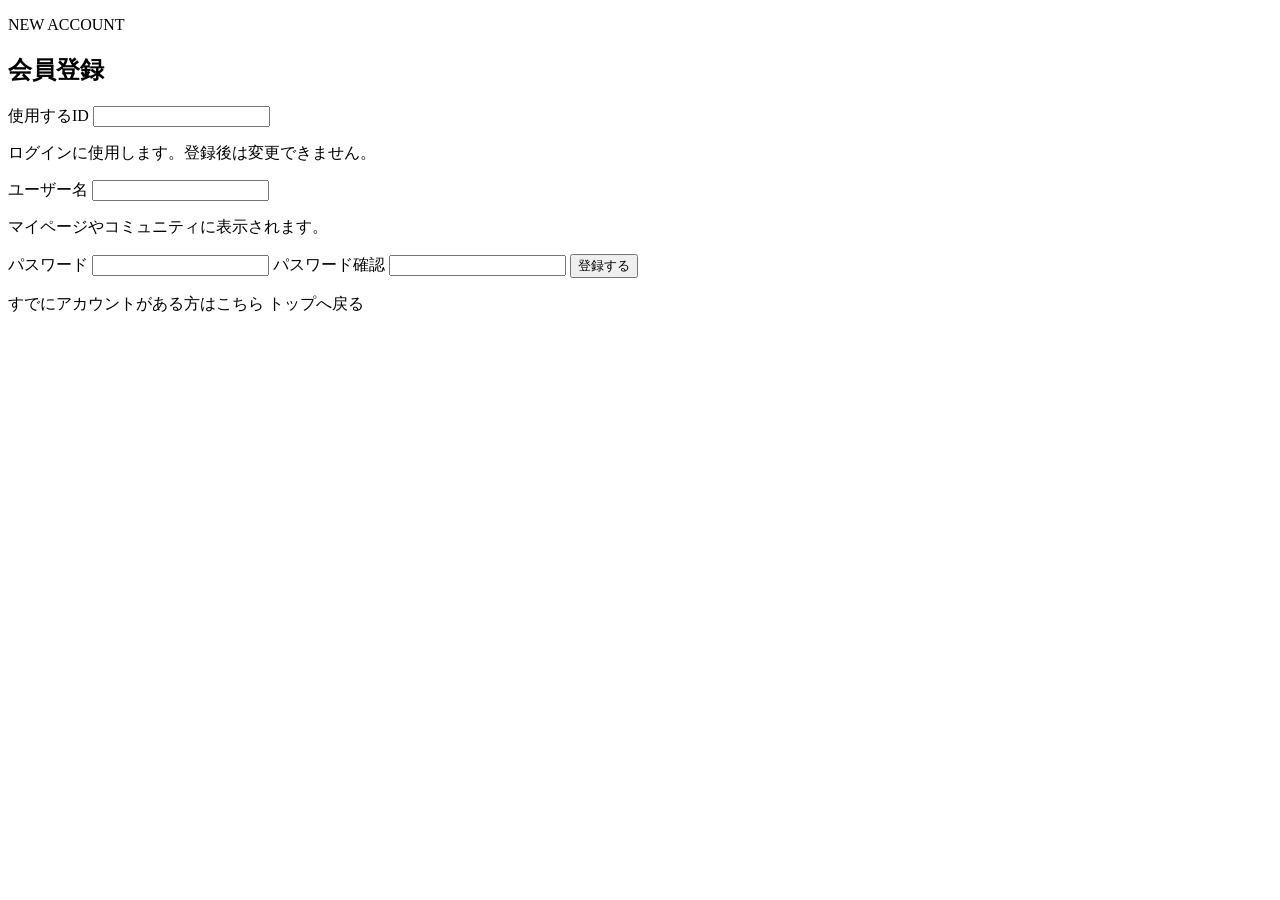
<file: src/main/resources/templates/register.html>
<!DOCTYPE html>
<html xmlns:th="http://www.thymeleaf.org"
      lang="ja"
      th:lang="${lang == 'ko' ? 'ko' : (lang == 'en' ? 'en' : 'ja')}">
<head>
    <meta charset="UTF-8">
    <meta name="viewport" content="width=device-width, initial-scale=1.0">
    <title th:text="${lang == 'ko' ? '회원가입' : (lang == 'en' ? 'Sign up' : (lang == 'hira' ? 'かいいんとうろく' : '会員登録'))}">会員登録</title>
    <th:block th:replace="~{fragments/layout :: assets}"></th:block>
</head>
<body class="designed-page auth-redesign-page register-redesign-page">

<main class="auth-split-shell register-shell">

    <section class="auth-form-panel reveal" data-tilt-card>
        <p class="designed-kicker" th:text="${lang == 'ko' ? 'NEW ACCOUNT' : (lang == 'en' ? 'NEW ACCOUNT' : (lang == 'hira' ? 'あたらしいあかうんと' : 'NEW ACCOUNT'))}">NEW ACCOUNT</p>
        <h2 th:text="${lang == 'ko' ? '회원가입' : (lang == 'en' ? 'Sign up' : (lang == 'hira' ? 'かいいんとうろく' : '会員登録'))}">会員登録</h2>

        <label class="auth-label" for="registerId" th:text="${lang == 'ko' ? '사용할 아이디' : (lang == 'en' ? 'User ID' : (lang == 'hira' ? 'つかうID' : '使用するID'))}">使用するID</label>
        <input class="auth-input" type="text" id="registerId" minlength="3" maxlength="40"
               pattern="[A-Za-z0-9._-]{3,40}" autocomplete="username" required
               th:placeholder="${lang == 'ko' ? '아이디를 입력하세요' : (lang == 'en' ? 'Enter a user ID' : (lang == 'hira' ? 'IDをにゅうりょくしてください' : 'IDを入力してください'))}">
        <p class="auth-field-help"
           th:text="${lang == 'ko' ? '로그인에 사용합니다. 등록 후에는 변경할 수 없습니다.' : (lang == 'en' ? 'Used to log in and cannot be changed after registration.' : (lang == 'hira' ? 'ろぐいんに つかいます。とうろくした あとは かえられません。' : 'ログインに使用します。登録後は変更できません。'))}">ログインに使用します。登録後は変更できません。</p>

        <label class="auth-label" for="registerDisplayName"
               th:text="${lang == 'ko' ? '사용자 이름' : (lang == 'en' ? 'Display name' : (lang == 'hira' ? 'ひょうじする なまえ' : 'ユーザー名'))}">ユーザー名</label>
        <input class="auth-input" type="text" id="registerDisplayName" maxlength="40"
               autocomplete="name" required
               th:placeholder="${lang == 'ko' ? '화면에 표시할 이름을 입력하세요' : (lang == 'en' ? 'Enter the name shown to others' : (lang == 'hira' ? 'がめんに だす なまえを いれてください' : '画面に表示する名前を入力してください'))}">
        <p class="auth-field-help"
           th:text="${lang == 'ko' ? '마이페이지와 커뮤니티에 표시됩니다. 나중에 변경할 수 있습니다.' : (lang == 'en' ? 'Shown on your page and community posts. You can change it later.' : (lang == 'hira' ? 'まいぺーじと こみゅにてぃに でます。あとで かえられます。' : 'マイページやコミュニティに表示されます。後から変更できます。'))}">マイページやコミュニティに表示されます。</p>

        <label class="auth-label" for="registerPassword" th:text="${lang == 'ko' ? '비밀번호' : (lang == 'en' ? 'Password' : (lang == 'hira' ? 'ぱすわーど' : 'パスワード'))}">パスワード</label>
        <input class="auth-input" type="password" id="registerPassword" minlength="8" maxlength="72"
               autocomplete="new-password" required
               th:placeholder="${lang == 'ko' ? '비밀번호를 입력하세요' : (lang == 'en' ? 'Enter a password' : (lang == 'hira' ? 'ぱすわーどをにゅうりょくしてください' : 'パスワードを入力してください'))}">

        <label class="auth-label" for="registerPasswordConfirm" th:text="${lang == 'ko' ? '비밀번호 확인' : (lang == 'en' ? 'Confirm password' : (lang == 'hira' ? 'ぱすわーどかくにん' : 'パスワード確認'))}">パスワード確認</label>
        <input class="auth-input" type="password" id="registerPasswordConfirm" minlength="8" maxlength="72"
               autocomplete="new-password" required
               th:placeholder="${lang == 'ko' ? '다시 입력하세요' : (lang == 'en' ? 'Enter the password again' : (lang == 'hira' ? 'もういちどにゅうりょくしてください' : 'もう一度入力してください'))}">

        <button type="button" id="registerButton" class="auth-main-button" data-ripple
                th:text="${lang == 'ko' ? '등록하기' : (lang == 'en' ? 'Create account' : (lang == 'hira' ? 'とうろくする' : '登録する'))}">登録する</button>

        <p id="registerMessage" class="auth-message"></p>

        <div class="auth-link-row">
            <a th:href="@{/login(lang=${lang})}"
               th:text="${lang == 'ko' ? '이미 계정이 있으신가요? 로그인' : (lang == 'en' ? 'Already have an account? Log in' : (lang == 'hira' ? 'すでにあかうんとがあるかたはこちら' : 'すでにアカウントがある方はこちら'))}">すでにアカウントがある方はこちら</a>
            <a th:href="@{/(lang=${lang})}"
               th:text="${lang == 'ko' ? '홈으로 돌아가기' : (lang == 'en' ? 'Back to home' : (lang == 'hira' ? 'ほーむへもどる' : 'トップへ戻る'))}">トップへ戻る</a>
        </div>
    </section>

</main>
<script th:src="@{/js/features/auth.js(v='20261114')}"></script>
<th:block th:replace="~{fragments/layout :: scripts}"></th:block>
</body>
</html>
</file>
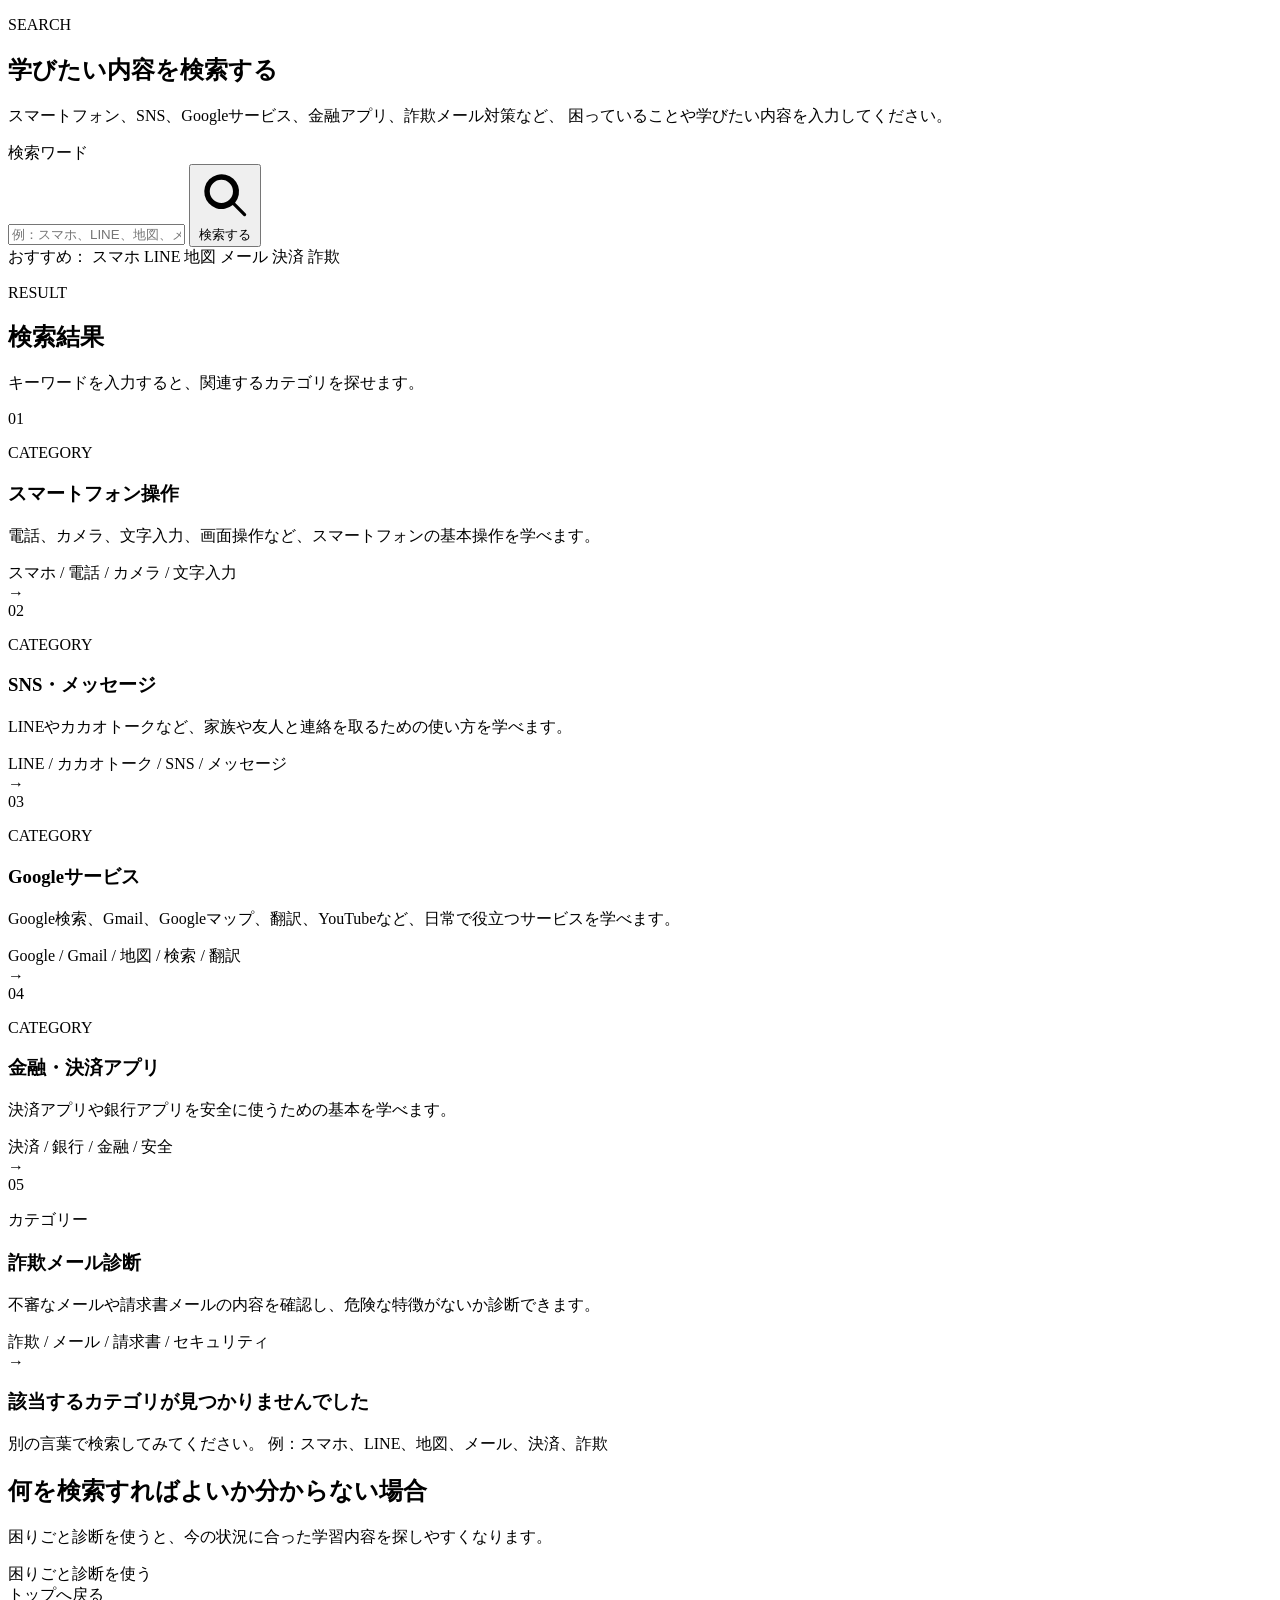
<file: src/main/resources/templates/search.html>
<!DOCTYPE html>
<html xmlns:th="http://www.thymeleaf.org"
      lang="ja"
      th:lang="${lang == 'ko' ? 'ko' : (lang == 'en' ? 'en' : 'ja')}">

<head>
    <meta charset="UTF-8">

    <meta name="viewport"
          content="width=device-width, initial-scale=1.0">

    <title th:text="${lang == 'ko' ? '검색 | D-Gap' : (lang == 'en' ? 'Search | D-Gap' : (lang == 'hira' ? 'けんさく | D-Gap' : '検索 | D-Gap'))}">
        検索 | D-Gap
    </title>

    <th:block th:replace="~{fragments/layout :: assets}"></th:block>
</head>

<body class="search-page">

<header th:replace="~{fragments/layout :: header}"></header>

<main>

    <section class="search-hero-section">

        <div class="search-hero-inner reveal">

            <p class="section-label">
                SEARCH
            </p>

            <h1>
                学びたい内容を検索する
            </h1>

            <p class="search-hero-text">
                スマートフォン、SNS、Googleサービス、金融アプリ、詐欺メール対策など、
                困っていることや学びたい内容を入力してください。
            </p>

            <form class="search-form"
                  th:action="@{/search}"
                  method="get">

                <input type="hidden"
                       name="lang"
                       th:value="${lang}">

                <label class="search-input-label"
                       for="keyword">
                    検索ワード
                </label>

                <div class="search-input-area">
                    <input id="keyword"
                           class="search-input"
                           type="text"
                           name="keyword"
                           th:value="${keyword}"
                           placeholder="例：スマホ、LINE、地図、メール、決済、詐欺">

                    <button class="voice-search-button"
                            id="voiceSearchButton"
                            type="button"
                            hidden
                            aria-pressed="false"
                            aria-describedby="voiceSearchStatus voiceSearchNote">
                        <svg aria-hidden="true" viewBox="0 0 24 24" width="22" height="22">
                            <path d="M12 15a3.5 3.5 0 0 0 3.5-3.5v-5a3.5 3.5 0 1 0-7 0v5A3.5 3.5 0 0 0 12 15Zm-6-3.5a1 1 0 0 1 2 0 4 4 0 0 0 8 0 1 1 0 1 1 2 0 6 6 0 0 1-5 5.92V20h2.5a1 1 0 1 1 0 2h-7a1 1 0 1 1 0-2H11v-2.58A6 6 0 0 1 6 11.5Z"/>
                        </svg>
                        <span th:text="${lang == 'ko' ? '음성 검색' : (lang == 'en' ? 'Voice search' : (lang == 'hira' ? 'こえで けんさく' : '音声検索'))}">音声検索</span>
                    </button>

                    <button class="button button-primary search-submit-button"
                            type="submit"
                            data-ripple>
                        <svg class="action-icon" aria-hidden="true" viewBox="0 0 24 24"><path d="m21 20-4.6-4.6a7.5 7.5 0 1 0-1 1L20 21a.7.7 0 0 0 1-1ZM5.5 10.5a5 5 0 1 1 10 0 5 5 0 0 1-10 0Z"/></svg>
                        <span th:text="${lang == 'ko' ? '검색하기' : (lang == 'en' ? 'Search' : (lang == 'hira' ? 'けんさくする' : '検索する'))}">検索する</span>
                    </button>
                </div>

                <p id="voiceSearchStatus" class="voice-search-status" role="status" aria-live="polite" hidden></p>
                <p id="voiceSearchNote" class="voice-search-note" hidden
                   th:text="${lang == 'ko' ? '음성은 브라우저의 음성 인식 서비스에서 처리될 수 있습니다.' : (lang == 'en' ? 'Your voice may be processed by your browser’s speech recognition service.' : (lang == 'hira' ? 'こえは ぶらうざの おんせいにんしき さーびすで しょりされる ことが あります。' : '音声はブラウザの音声認識サービスで処理される場合があります。'))}">音声はブラウザの音声認識サービスで処理される場合があります。</p>

            </form>

            <section class="search-history" id="searchHistory" aria-labelledby="searchHistoryTitle" hidden>
                <div class="search-history-heading">
                    <h2 id="searchHistoryTitle"
                        th:text="${lang == 'ko' ? '최근 검색' : (lang == 'en' ? 'Recent searches' : (lang == 'hira' ? 'さいきんの けんさく' : '最近の検索'))}">最近の検索</h2>
                    <button type="button" class="search-history-clear" id="clearSearchHistory"
                            th:text="${lang == 'ko' ? '모두 삭제' : (lang == 'en' ? 'Clear all' : (lang == 'hira' ? 'ぜんぶ けす' : 'すべて削除'))}">すべて削除</button>
                </div>
                <div class="search-history-list" id="searchHistoryList"></div>
            </section>

            <div class="search-keywords"
                 aria-label="おすすめ検索ワード">

                <span>おすすめ：</span>

                <a th:href="@{/search(keyword='スマホ', lang=${lang})}">
                    スマホ
                </a>

                <a th:href="@{/search(keyword='LINE', lang=${lang})}">
                    LINE
                </a>

                <a th:href="@{/search(keyword='地図', lang=${lang})}">
                    地図
                </a>

                <a th:href="@{/search(keyword='メール', lang=${lang})}">
                    メール
                </a>

                <a th:href="@{/search(keyword='決済', lang=${lang})}">
                    決済
                </a>

                <a th:href="@{/search(keyword='詐欺', lang=${lang})}">
                    詐欺
                </a>

            </div>

        </div>

    </section>

    <section class="section search-result-section">

        <div class="section-inner">

            <div class="search-result-heading reveal">

                <div>
                    <p class="section-label">
                        RESULT
                    </p>

                    <h2>
                        検索結果
                    </h2>
                </div>

                <p class="search-word"
                   id="searchWordText">
                    キーワードを入力すると、関連するカテゴリを探せます。
                </p>

            </div>

            <div class="search-result-grid">

                <a class="search-result-card reveal"
                   data-search-card
                   data-keywords="スマホ スマートフォン 携帯 電話 カメラ 文字入力 入力 画面 操作 基本 ホーム ジェスチャー Wi-Fi wifi アプリ インストール 更新 削除 通知 容量 ストレージ 文字サイズ 読み上げ QRコード トラブル smartphone phone camera typing app storage notification accessibility qr troubleshooting"
                   th:href="@{/category/smartphone(lang=${lang})}">

                    <div class="search-result-icon">
                        01
                    </div>

                    <div class="search-result-content">
                        <p class="search-result-type">
                            CATEGORY
                        </p>

                        <h3>
                            スマートフォン操作
                        </h3>

                        <p>
                            電話、カメラ、文字入力、画面操作など、スマートフォンの基本操作を学べます。
                        </p>

                        <span class="search-result-tags">
                            スマホ / 電話 / カメラ / 文字入力
                        </span>
                    </div>

                    <span class="search-result-arrow">→</span>
                </a>

                <a class="search-result-card reveal"
                   data-search-card
                   data-keywords="sns SNS line LINE ライン kakao カカオトーク メッセージ チャット 友達 家族 連絡 message chat"
                   th:href="@{/category/sns(lang=${lang})}">

                    <div class="search-result-icon">
                        02
                    </div>

                    <div class="search-result-content">
                        <p class="search-result-type">
                            CATEGORY
                        </p>

                        <h3>
                            SNS・メッセージ
                        </h3>

                        <p>
                            LINEやカカオトークなど、家族や友人と連絡を取るための使い方を学べます。
                        </p>

                        <span class="search-result-tags">
                            LINE / カカオトーク / SNS / メッセージ
                        </span>
                    </div>

                    <span class="search-result-arrow">→</span>
                </a>

                <a class="search-result-card reveal"
                   data-search-card
                   data-keywords="google Google gmail Gmail メール 地図 マップ map maps 検索 翻訳 translate route 経路 youtube 動画"
                   th:href="@{/category/google(lang=${lang})}">

                    <div class="search-result-icon">
                        03
                    </div>

                    <div class="search-result-content">
                        <p class="search-result-type">
                            CATEGORY
                        </p>

                        <h3>
                            Googleサービス
                        </h3>

                        <p>
                            Google検索、Gmail、Googleマップ、翻訳、YouTubeなど、日常で役立つサービスを学べます。
                        </p>

                        <span class="search-result-tags">
                            Google / Gmail / 地図 / 検索 / 翻訳
                        </span>
                    </div>

                    <span class="search-result-arrow">→</span>
                </a>

                <a class="search-result-card reveal"
                   data-search-card
                   data-keywords="金融 お金 決済 支払い 銀行 PayPay paypay クレジットカード 送金 finance money payment bank"
                   th:href="@{/category/money(lang=${lang})}">

                    <div class="search-result-icon">
                        04
                    </div>

                    <div class="search-result-content">
                        <p class="search-result-type">
                            CATEGORY
                        </p>

                        <h3>
                            金融・決済アプリ
                        </h3>

                        <p>
                            決済アプリや銀行アプリを安全に使うための基本を学べます。
                        </p>

                        <span class="search-result-tags">
                            決済 / 銀行 / 金融 / 安全
                        </span>
                    </div>

                    <span class="search-result-arrow">→</span>
                </a>

                <a class="search-result-card reveal"
   data-search-card
   data-keywords="詐欺 サギ さぎ メール めーる 請求書 セキュリティ 危険 不審 fraud scam phishing mail email invoice security danger suspicious 사기 메일 청구서 보안 위험 의심"
   th:href="@{/fraud(lang=${lang})}">

    <div class="search-result-icon">
        05
    </div>

    <div class="search-result-content">
        <p class="search-result-type"
           th:text="${lang == 'ko' ? '카테고리' : (lang == 'en' ? 'CATEGORY' : (lang == 'hira' ? 'かてごりー' : 'カテゴリー'))}">
            カテゴリー
        </p>

        <h3 th:text="${lang == 'ko' ? '사기 메일 진단' : (lang == 'en' ? 'Scam Email Check' : (lang == 'hira' ? 'あぶないめーるしんだん' : '詐欺メール診断'))}">
            詐欺メール診断
        </h3>

        <p th:text="${lang == 'ko' ? '수상한 메일이나 청구서 메일의 내용을 확인하고, 위험한 특징이 있는지 진단할 수 있습니다。' : (lang == 'en' ? 'Check suspicious emails or invoice messages and identify possible warning signs.' : (lang == 'hira' ? 'あやしいめーるやせいきゅうしょめーるをかくにんして、あぶないとくちょうがないかしらべられます。' : '不審なメールや請求書メールの内容を確認し、危険な特徴がないか診断できます。'))}">
            不審なメールや請求書メールの内容を確認し、危険な特徴がないか診断できます。
        </p>

        <span class="search-result-tags"
              th:text="${lang == 'ko' ? '사기 / 메일 / 청구서 / 보안' : (lang == 'en' ? 'Scam / Email / Invoice / Security' : (lang == 'hira' ? 'さぎ / めーる / せいきゅうしょ / せきゅりてぃ' : '詐欺 / メール / 請求書 / セキュリティ'))}">
            詐欺 / メール / 請求書 / セキュリティ
        </span>
    </div>

    <span class="search-result-arrow">→</span>
</a>
            </div>

            <div class="search-no-result"
                 id="searchNoResult">

                <h3>
                    該当するカテゴリが見つかりませんでした
                </h3>

                <p>
                    別の言葉で検索してみてください。
                    例：スマホ、LINE、地図、メール、決済、詐欺
                </p>

            </div>

            <div class="search-support-box reveal">

                <div>
                    <h2>
                        何を検索すればよいか分からない場合
                    </h2>

                    <p>
                        困りごと診断を使うと、今の状況に合った学習内容を探しやすくなります。
                    </p>
                </div>

                <a class="button button-secondary"
                   th:href="@{/diagnosis(lang=${lang})}"
                   data-ripple>
                    困りごと診断を使う
                </a>

            </div>

            <div class="search-back-area">
                <a class="button button-primary"
                   th:href="@{/(lang=${lang})}"
                   data-ripple>
                    トップへ戻る
                </a>
            </div>

        </div>

    </section>

</main>

<footer th:replace="~{fragments/layout :: footer}"></footer>

<th:block th:replace="~{fragments/layout :: scripts}"></th:block>

</body>
</html>
</file>
